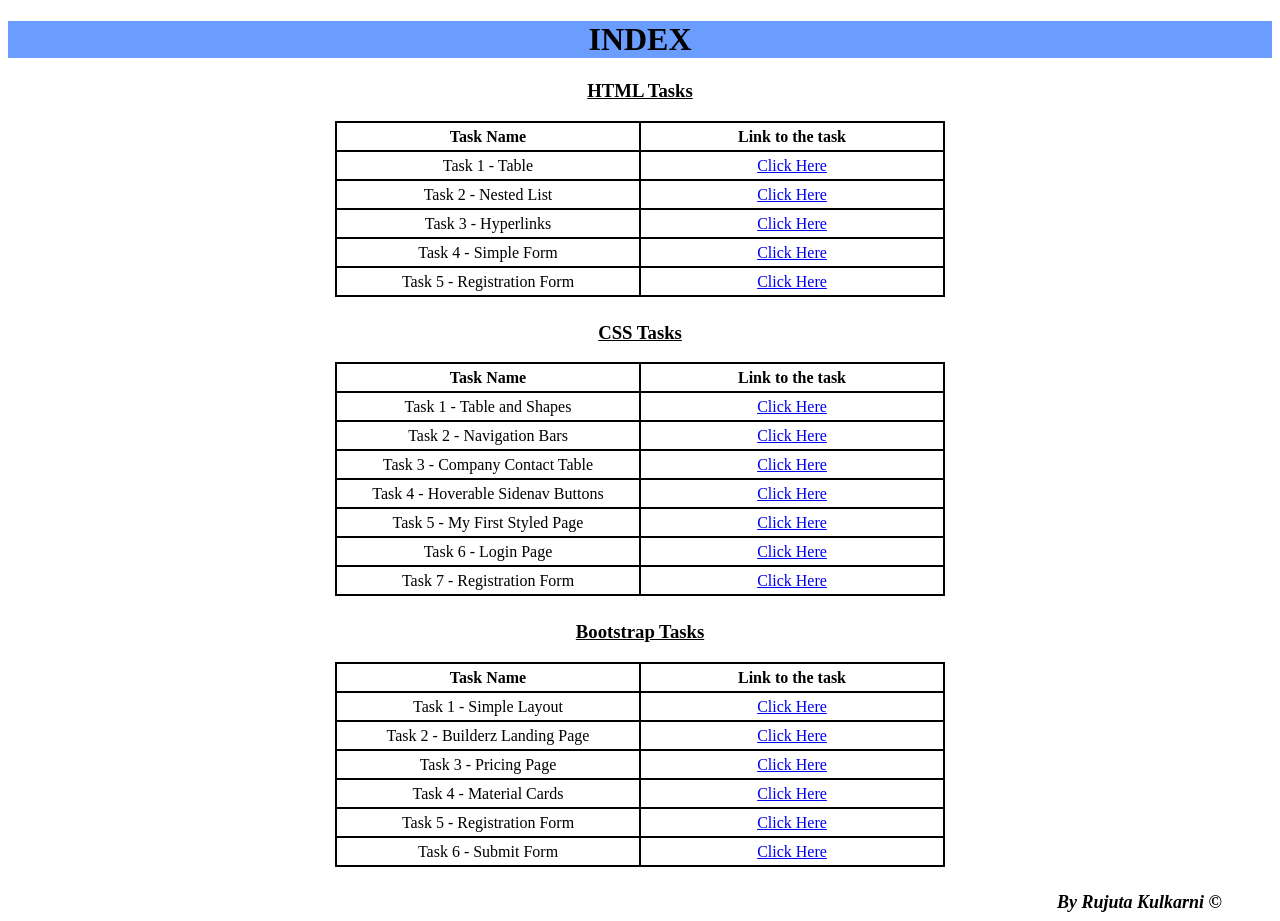
<file: index.html>
<!DOCTYPE html>
<html lang="en">

<head>
    <meta charset="UTF-8">
    <meta http-equiv="X-UA-Compatible" content="IE=edge">
    <meta name="viewport" content="width=device-width, initial-scale=1.0">
    <title> Internship Tasks </title>

    <style>
        h1 {
            text-align: center;
            background-color: rgb(106, 157, 253);
        }

        div {
            margin-bottom: 25px;
        }

        h3 {
            text-align: center;
            text-decoration: underline;
        }

        table {
            border: 2px solid black;
            border-collapse: collapse;
            margin-left: auto;
            margin-right: auto;
        }

        th {
            border: 2px solid black;
            text-align: center;
            width: 300px;
            line-height: 25px;
        }

        td {
            border: 2px solid black;
            text-align: center;
            width: 300px;
            line-height: 25px;
        }

        address {
            font-weight: bold;
            font-size: large;
            text-align: right;
            margin-right: 50px;
        }
    </style>
</head>

<body>
    <h1> INDEX </h1>

    <div>
        <h3> HTML Tasks </h3>

        <table>
            <tr>
                <th> Task Name </th>
                <th> Link to the task </th>
            </tr>

            <tr>
                <td> Task 1 - Table</td>
                <td><a href="HTML_Tasks\HTML_Task1.html" target="_blank"> Click Here</a></td>
            </tr>

            <tr>
                <td> Task 2 - Nested List </td>
                <td><a href="HTML_Tasks\HTML_Task2.html" target="_blank"> Click Here</a></td>
            </tr>

            <tr>
                <td> Task 3 - Hyperlinks </td>
                <td><a href="HTML_Tasks\HTML_Task3.html" target="_blank"> Click Here</a></td>
            </tr>

            <tr>
                <td> Task 4 - Simple Form </td>
                <td><a href="HTML_Tasks\HTML_Task4.html" target="_blank"> Click Here</a></td>
            </tr>

            <tr>
                <td> Task 5 - Registration Form </td>
                <td><a href="HTML_Tasks\HTML_Task5.html" target="_blank"> Click Here</a></td>
            </tr>
        </table>
    </div>

    <div>
        <h3> CSS Tasks </h3>

        <table>
            <tr>
                <th> Task Name </th>
                <th> Link to the task </th>
            </tr>

            <tr>
                <td> Task 1 - Table and Shapes </td>
                <td><a href="CSS_Tasks\CSS_Task1.html" target="_blank"> Click Here</a></td>
            </tr>

            <tr>
                <td> Task 2 - Navigation Bars </td>
                <td><a href="CSS_Tasks\CSS_Task2.html" target="_blank"> Click Here</a></td>
            </tr>

            <tr>
                <td> Task 3 - Company Contact Table </td>
                <td><a href="CSS_Tasks\CSS_Task3.html" target="_blank"> Click Here</a></td>
            </tr>

            <tr>
                <td> Task 4 - Hoverable Sidenav Buttons </td>
                <td><a href="CSS_Tasks\CSS_Task4.html" target="_blank"> Click Here</a></td>
            </tr>

            <tr>
                <td> Task 5 - My First Styled Page </td>
                <td><a href="CSS_Tasks\CSS_Task5.html" target="_blank"> Click Here</a></td>
            </tr>

            <tr>
                <td> Task 6 - Login Page </td>
                <td><a href="CSS_Tasks\CSS_Task6.html" target="_blank"> Click Here</a></td>
            </tr>

            <tr>
                <td> Task 7 - Registration Form </td>
                <td><a href="CSS_Tasks\CSS_Task7.html" target="_blank"> Click Here</a></td>
            </tr>
        </table>
    </div>

    <div>
        <h3> Bootstrap Tasks </h3>

        <table>
            <tr>
                <th> Task Name </th>
                <th> Link to the task </th>
            </tr>

            <tr>
                <td> Task 1 - Simple Layout </td>
                <td><a href="BOOTSTRAP_Tasks\BS_Task1.html" target="_blank"> Click Here</a></td>
            </tr>

            <tr>
                <td> Task 2 - Builderz Landing Page </td>
                <td><a href="BOOTSTRAP_Tasks\BS_Task2.html" target="_blank"> Click Here</a></td>
            </tr>

            <tr>
                <td> Task 3 - Pricing Page </td>
                <td><a href="BOOTSTRAP_Tasks\BS_Task3.html" target="_blank"> Click Here</a></td>
            </tr>

            <tr>
                <td> Task 4 - Material Cards </td>
                <td><a href="BOOTSTRAP_Tasks\BS_Task4.html" target="_blank"> Click Here</a></td>
            </tr>

            <tr>
                <td> Task 5 - Registration Form </td>
                <td><a href="BOOTSTRAP_Tasks\BS_Task5.html" target="_blank"> Click Here</a></td>
            </tr>

            <tr>
                <td> Task 6 - Submit Form </td>
                <td><a href="BOOTSTRAP_Tasks\BS_Task6.html" target="_blank"> Click Here</a></td>
            </tr>
        </table>
    </div>

    <address> By Rujuta Kulkarni &copy;</address>

</body>

</html>
</file>
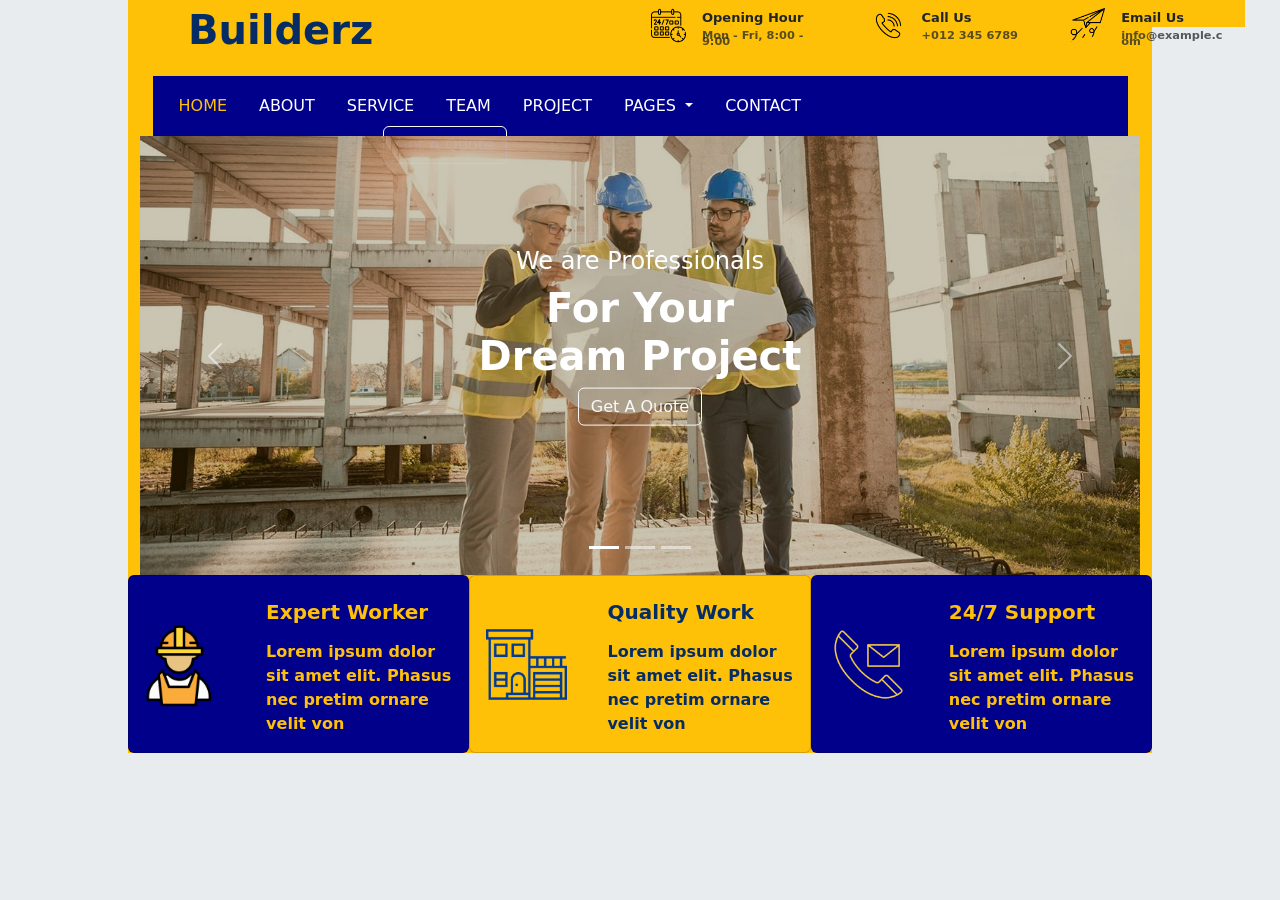
<file: BOOTSTRAP_Tasks/BS_Task2.html>
<!DOCTYPE html>
<html lang="en">

<head>
    <meta charset="UTF-8">
    <meta http-equiv="X-UA-Compatible" content="IE=edge">
    <meta name="viewport" content="width=device-width, initial-scale=1.0">
    <title> BS Task 2 </title>

    <link href="https://cdn.jsdelivr.net/npm/bootstrap@5.3.2/dist/css/bootstrap.min.css" rel="stylesheet"
        integrity="sha384-T3c6CoIi6uLrA9TneNEoa7RxnatzjcDSCmG1MXxSR1GAsXEV/Dwwykc2MPK8M2HN" crossorigin="anonymous">

    <link rel="stylesheet" href="BS_Task2.css" />

</head>

<body class="bg-body-secondary">
    <div class="container bg-warning">
        <div class="d-flex">
            <p class="text-primary-emphasis fs-1 fw-bolder mx-5"> Builderz </p>
            <div class="card bg-warning d-flex top-menu" style="margin-left: 230px;">
                <div class="row g-0">
                    <div class="col-md-6">
                        <div class="d-flex">
                            <img src="Assets/availability.png" class="img-fluid rounded-start" alt="..."
                                style="margin-top: 8px;">
                            <div class="col-md-6" style="width: 150px; line-height: 5px; margin-top: -5px;">
                                <div class="card-body bg-warning" style="height:10px;">
                                    <p class="card-title fw-bold py-1" style="font-size: 13px;"> Opening Hour </p>
                                    <p class="card-text fw-bold" style="font-size: 13px;"><small
                                            class="text-body-secondary">
                                            Mon - Fri, 8:00 - 9:00 </small></p>
                                </div>
                            </div>
                        </div>
                    </div>
                </div>
            </div>

            <div class="card bg-warning d-flex top-menu" style="margin-left: 150px;">
                <div class="row g-0">
                    <div class="col-md-6">
                        <div class="d-flex">
                            <img src="Assets/phone.png" class="img-fluid rounded-start" alt="..."
                                style="margin-top: 8px;">
                            <div class="col-md-6" style="width: 150px; line-height: 5px; margin-top: -5px;">
                                <div class="card-body bg-warning" style="height:10px;">
                                    <p class="card-title fw-bold py-1" style="font-size: 13px;"> Call Us </p>
                                    <p class="card-text fw-bold" style="font-size: 13px;"><small
                                            class="text-body-secondary">
                                            +012 345 6789 </small></p>
                                </div>
                            </div>
                        </div>
                    </div>
                </div>
            </div>

            <div class="card bg-warning d-flex top-menu" style="margin-left: 130px;">
                <div class="row g-0">
                    <div class="col-md-6">
                        <div class="d-flex">
                            <img src="Assets/send.png" class="img-fluid rounded-start" alt="..."
                                style="margin-top: 8px;">
                            <div class="col-md-6" style="width: 140px; line-height: 5px; margin-top: -5px;">
                                <div class="card-body bg-warning" style="height:10px;">
                                    <p class="card-title fw-bold py-1" style="font-size: 13px;"> Email Us </p>
                                    <p class="card-text fw-bold" style="font-size: 13px;"><small
                                            class="text-body-secondary">
                                            info@example.com </small></p>
                                </div>
                            </div>
                        </div>
                    </div>
                </div>
            </div>
        </div>

        <div class="navigation mx-auto mt-0">
            <nav class="nav">
                <a class="nav-link text-warning" href="#"> HOME </a>
                <a class="nav-link text-white" href="#"> ABOUT </a>
                <a class="nav-link text-white" href="#"> SERVICE </a>
                <a class="nav-link text-white" href="#"> TEAM </a>
                <a class="nav-link text-white" href="#"> PROJECT </a>
                <li class="nav-item dropdown">
                    <a class="nav-link dropdown-toggle text-white" data-bs-toggle="dropdown" href="#" role="button"
                        aria-expanded="false"> PAGES </a>
                    <ul class="dropdown-menu" style="background-color: darkblue;">
                        <li><a class="dropdown-item text-white" href="#"> Page 1 </a></li>
                        <li><a class="dropdown-item text-white" href="#"> Page 2 </a></li>
                        <li><a class="dropdown-item text-white" href="#"> Page 3 </a></li>
                    </ul>
                </li>
                <a class="nav-link text-white" href="#"> CONTACT </a>
                <button type="button" class="btn btn-outline-light" style="margin-left: 220px;">Get A Quote </button>
            </nav>
        </div>

        <div id="carouselExampleCaptions" class="carousel slide py-0">
            <div class="carousel-indicators">
                <button type="button" data-bs-target="#carouselExampleCaptions" data-bs-slide-to="0" class="active"
                    aria-current="true" aria-label="Slide 1"></button>
                <button type="button" data-bs-target="#carouselExampleCaptions" data-bs-slide-to="1"
                    aria-label="Slide 2"></button>
                <button type="button" data-bs-target="#carouselExampleCaptions" data-bs-slide-to="2"
                    aria-label="Slide 3"></button>
            </div>
            <div class="carousel-inner">
                <div class="carousel-item active">
                    <img src="Assets/carousel-1.jpg" class="d-block w-100" alt="...">
                    <div class="carousel-caption position-absolute top-10 start-50 translate-middle">
                        <h4> We are Professionals </h4>
                        <h1 class="fs-1 fw-bolder"> For Your Dream Project </h1>
                        <a class="btn btn-outline-light" href="#"> Get A Quote </a>
                    </div>
                </div>
                <div class="carousel-item">
                    <img src="Assets/carousel-2.jpg" class="d-block w-100 h-50" alt="...">
                    <div class="carousel-caption position-absolute top-5 start-50 translate-middle">
                        <h4> Professional Builders </h4>
                        <h1 class="fs-1 fw-bolder"> We Build Your Homes </h1>
                        <a class="btn btn-outline-light" href="#"> Get A Quote </a>
                    </div>
                </div>
                <div class="carousel-item">
                    <img src="Assets/carousel-3.jpg" class="d-block w-100 h-50" alt="...">
                    <div class="carousel-caption position-absolute top-10 start-50 translate-middle">
                        <h4> We are Trusted </h4>
                        <h1 class="fs-1 fw-bolder"> For Your Dream Home </h1>
                        <a class="btn btn-outline-light" href="#"> Get A Quote </a>
                    </div>
                </div>
            </div>
            <button class="carousel-control-prev" type="button" data-bs-target="#carouselExampleCaptions"
                data-bs-slide="prev">
                <span class="carousel-control-prev-icon" aria-hidden="true"></span>
                <span class="visually-hidden">Previous</span>
            </button>
            <button class="carousel-control-next" type="button" data-bs-target="#carouselExampleCaptions"
                data-bs-slide="next">
                <span class="carousel-control-next-icon" aria-hidden="true"></span>
                <span class="visually-hidden">Next</span>
            </button>
        </div>

        <div class="grid">
            <div class="row d-flex">
                <div class="col p-0">
                    <div class="card w-100 text-warning fw-bold" style="background-color: darkblue;">
                        <div class="row align-items-center">
                            <div class="col-lg-4 col-md-12">
                                <img src="Assets/worker.png" class="img-fluid rounded-start" alt="...">
                            </div>
                            <div class="col-md-8">
                                <div class="card-body">
                                    <h5 class="card-title py-2 fw-bolder"> Expert Worker </h5>
                                    <p class="card-text text-justify"> Lorem ipsum dolor sit amet elit. Phasus nec
                                        pretim ornare velit von</p>
                                </div>
                            </div>
                        </div>
                    </div>
                </div>
                <div class="col p-0">
                    <div class="card w-100 bg-warning text-primary-emphasis fw-bold">
                        <div class="row align-items-center">
                            <div class="col-lg-4 col-md-12">
                                <img src="Assets/house.png" class="img-fluid rounded-start w-80 mx-2 px-2" alt="...">
                            </div>
                            <div class="col-md-8">
                                <div class="card-body">
                                    <h5 class="card-title py-2 fw-bold"> Quality Work </h5>
                                    <p class="card-text text-justify"> Lorem ipsum dolor sit amet elit. Phasus nec
                                        pretim ornare velit von</p>
                                </div>
                            </div>
                        </div>
                    </div>
                </div>
                <div class="col p-0">
                    <div class="card w-100 text-warning fw-bold" style="background-color: darkblue;">
                        <div class="row align-items-center">
                            <div class="col-lg-4 col-md-12">
                                <img src="Assets/call.png" class="img-fluid rounded-start w-80 mx-2 px-2" alt="...">
                            </div>
                            <div class="col-md-8">
                                <div class="card-body">
                                    <h5 class="card-title py-2 fw-bolder"> 24/7 Support </h5>
                                    <p class="card-text text-justify"> Lorem ipsum dolor sit amet elit. Phasus nec
                                        pretim ornare velit von</p>
                                </div>
                            </div>
                        </div>
                    </div>
                </div>
            </div>
        </div>
    </div>
    </div>

    <script src="https://cdn.jsdelivr.net/npm/bootstrap@5.3.2/dist/js/bootstrap.bundle.min.js"
        integrity="sha384-C6RzsynM9kWDrMNeT87bh95OGNyZPhcTNXj1NW7RuBCsyN/o0jlpcV8Qyq46cDfL"
        crossorigin="anonymous"></script>

</body>

</html>
</file>
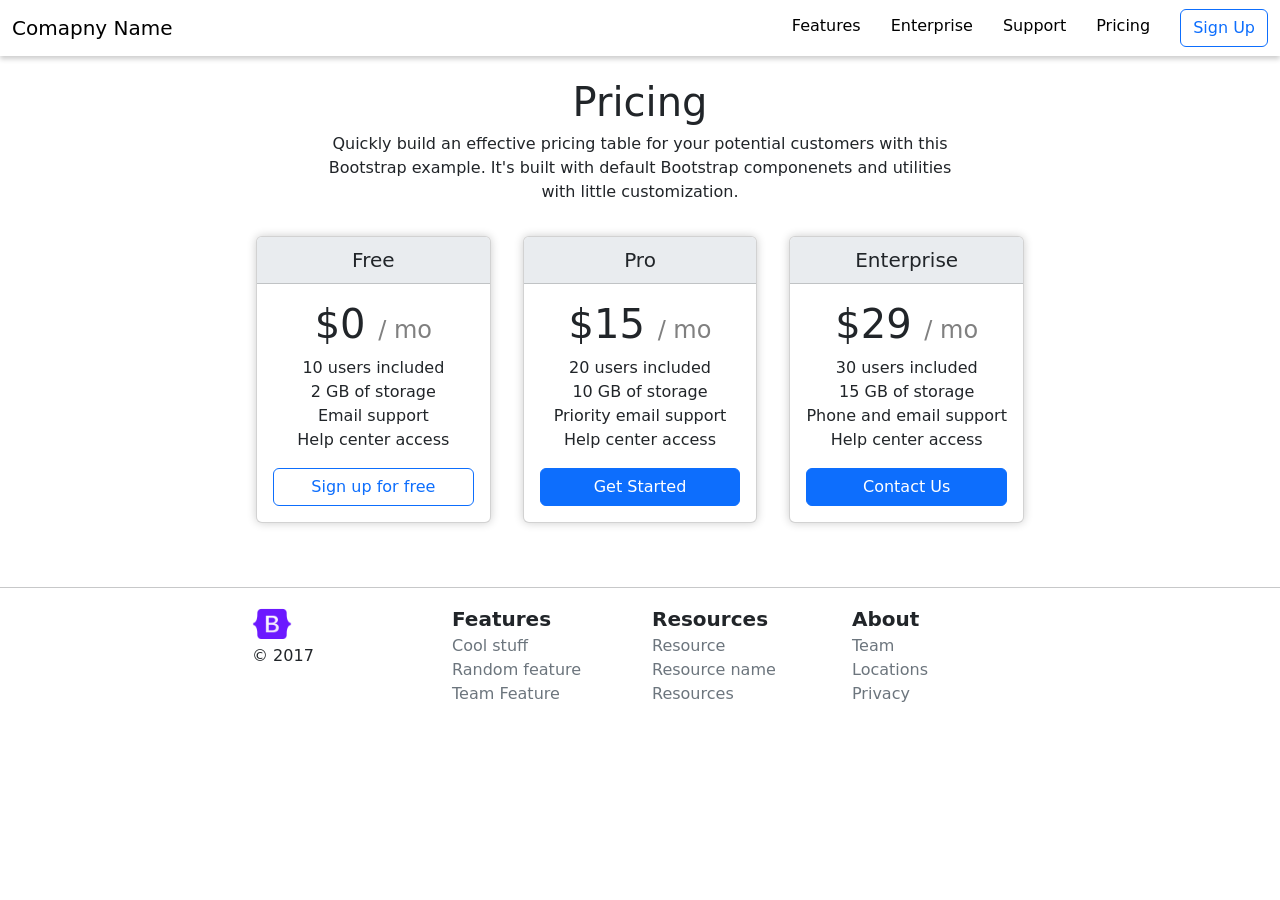
<file: BOOTSTRAP_Tasks/BS_Task3.html>
<!DOCTYPE html>
<html lang="en">

<head>
    <meta charset="UTF-8">
    <meta http-equiv="X-UA-Compatible" content="IE=edge">
    <meta name="viewport" content="width=device-width, initial-scale=1.0">
    <title> BS Task 3</title>

    <link href="https://cdn.jsdelivr.net/npm/bootstrap@5.3.2/dist/css/bootstrap.min.css" rel="stylesheet"
        integrity="sha384-T3c6CoIi6uLrA9TneNEoa7RxnatzjcDSCmG1MXxSR1GAsXEV/Dwwykc2MPK8M2HN" crossorigin="anonymous">

    <link rel="stylesheet" href="BS_Task3.css" />
</head>

<body>
    <nav class="navbar bg-body-light fixed-top">
        <div class="container-fluid">
            <a class="navbar-brand"> Comapny Name </a>
            <form class="d-flex" role="sign up">
                <a class="nav-item" href="#" target="_blank"> Features </a>
                <a class="nav-item" href="#" target="_blank"> Enterprise </a>
                <a class="nav-item" href="#" target="_blank"> Support </a>
                <a class="nav-item" href="#" target="_blank"> Pricing </a>
                <button class="btn btn-outline-primary" type="submit"> Sign Up</button>
            </form>
        </div>
    </nav>

    <p class="fs-1 text-center mt-5 pt-4 mb-0"> Pricing </p>
    <p class="fs-6 text-center mb-1"> Quickly build an effective pricing table for your potential customers with this
        <br /> Bootstrap example. It's built with default Bootstrap componenets and utilities <br />
        with little customization.
    </p>

    <div class="container text-center mt-3 mb-5">
        <div class="container" style="width: 800px;">
            <div class="row">
                <div class="col m-2 p-2">
                    <div class="card text-center">
                        <div class="card-header bg-body-secondary fs-5 "> Free </div>
                        <div class="card-body">
                            <h5 class="card-title fs-1"> $0 <span class="fs-4" style="color:grey">/ mo</span></h5>
                            <p class="card-text"> 10 users included </br>
                                2 GB of storage </br>
                                Email support </br>
                                Help center access </p>
                            <a href="#" class="btn btn-outline-primary w-100"> Sign up for free </a>
                        </div>
                    </div>
                </div>
                <div class="col m-2 p-2">
                    <div class="card text-center">
                        <div class="card-header bg-body-secondary fs-5"> Pro </div>
                        <div class="card-body">
                            <h5 class="card-title fs-1"> $15 <span class="fs-4" style="color:grey">/ mo</span></h5>
                            <p class="card-text"> 20 users included </br>
                                10 GB of storage </br>
                                Priority email support </br>
                                Help center access </p>
                            <a href="#" class="btn btn-primary w-100"> Get Started </a>
                        </div>
                    </div>
                </div>
                <div class="col m-2 p-2">
                    <div class="card text-center">
                        <div class="card-header bg-body-secondary fs-5 "> Enterprise </div>
                        <div class="card-body">
                            <h5 class="card-title fs-1"> $29 <span class="fs-4" style="color:grey">/ mo</span></h5>
                            <p class="card-text"> 30 users included </br>
                                15 GB of storage </br>
                                Phone and email support </br>
                                Help center access </p>
                            <a href="#" class="btn btn-primary w-100"> Contact Us </a>
                        </div>
                    </div>
                </div>
            </div>
        </div>
    </div>

    <hr />

    <div class="container text-left" style="width: 800px;">
        <div class="row justify-content-md-center">
            <div class="col col-3">
                <img src="Assets/Bootstrap_logo.png" alt="Bootstrap" width="40" height="40">
                <address> &copy; 2017 </address>
            </div>
            <div class="col col-3">
                <p class="text-secondary fs-6"> <span class="text-dark fw-bold fs-5"> Features </span><br /> Cool
                    stuff <br /> Random feature <br /> Team Feature
                </p>
            </div>
            <div class="col col-3">
                <p class="text-secondary fs-6"> <span class="text-dark fw-bold fs-5"> Resources </span><br /> Resource
                    <br /> Resource name <br /> Resources
                </p>
            </div>
            <div class="col col-3">
                <p class="text-secondary fs-6"> <span class="text-dark fw-bold fs-5"> About </span><br /> Team <br />
                    Locations <br /> Privacy
                </p>
            </div>
        </div>
    </div>
</body>

</html>
</file>
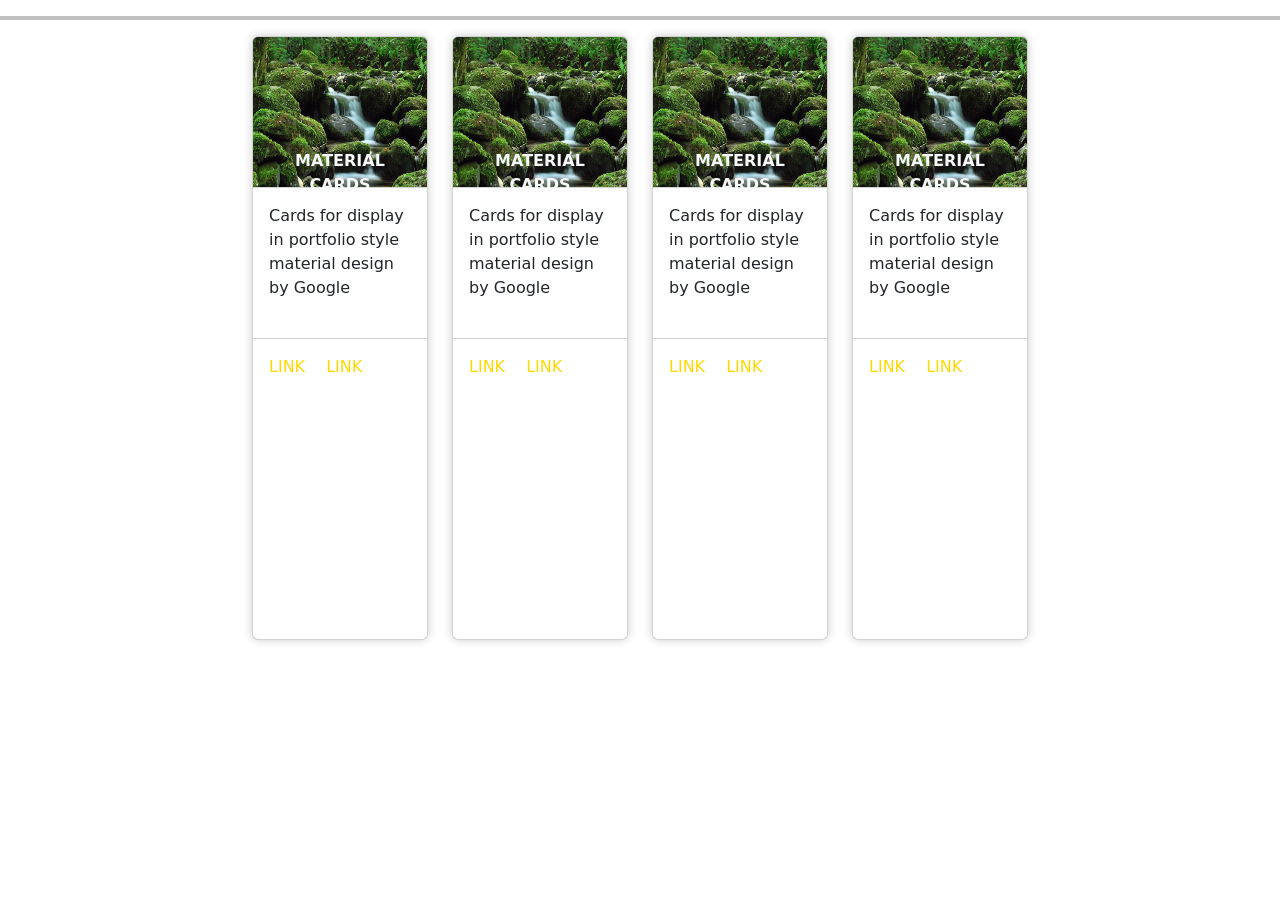
<file: BOOTSTRAP_Tasks/BS_Task4.html>
<!DOCTYPE html>
<html lang="en">

<head>
    <meta charset="UTF-8">
    <meta http-equiv="X-UA-Compatible" content="IE=edge">
    <meta name="viewport" content="width=device-width, initial-scale=1.0">
    <title> BS Task 4</title>

    <link href="https://cdn.jsdelivr.net/npm/bootstrap@5.3.2/dist/css/bootstrap.min.css" rel="stylesheet"
        integrity="sha384-T3c6CoIi6uLrA9TneNEoa7RxnatzjcDSCmG1MXxSR1GAsXEV/Dwwykc2MPK8M2HN" crossorigin="anonymous">

    <link rel="stylesheet" href="BS_Task4.css" />
</head>

<body>

    <hr />

    <div class="container text-left" style="width: 800px;">
        <div class="row justify-content-md-center">
            <div class="col-sm-3">
                <div class="card">
                    <img src="Assets/Image1.jpg" class="card-img-top" alt="..." style="height: 150px;">
                    <div class="card-img-overlay text-light mx-0 px-0 mt-5 pt-5" style="height: 40px;">
                        <p class="card-text mx-auto px-auto pt-3 fw-bold">MATERIAL CARDS </p>
                    </div>
                    <ul class="list-group list-group-flush">
                        <li class="list-group-item pt-3" style="height: 150px;"> Cards for display in portfolio style
                            material design by Google</li>
                    </ul>
                    <div class="card-body" style="height: 300px;">
                        <a class="card-link" href="#"> LINK </a>
                        <a class="card-link" href="#"> LINK </a>
                    </div>
                </div>
            </div>

            <div class="col-sm-3">
                <div class="card">
                    <img src="Assets/Image1.jpg" class="card-img-top" alt="..." style="height: 150px;">
                    <div class="card-img-overlay text-light mx-0 px-0 mt-5 pt-5" style="height: 40px;">
                        <p class="card-text mx-auto px-auto pt-3 fw-bold">MATERIAL CARDS </p>
                    </div>
                    <ul class="list-group list-group-flush">
                        <li class="list-group-item pt-3" style="height: 150px;"> Cards for display in portfolio style
                            material design by Google</li>
                    </ul>
                    <div class="card-body" style="height: 300px;">
                        <a class="card-link" href="#"> LINK </a>
                        <a class="card-link" href="#"> LINK </a>
                    </div>
                </div>
            </div>

            <div class="col-sm-3">
                <div class="card">
                    <img src="Assets/Image1.jpg" class="card-img-top" alt="..." style="height: 150px;">
                    <div class="card-img-overlay text-light mx-0 px-0 mt-5 pt-5" style="height: 40px;">
                        <p class="card-text mx-auto px-auto pt-3 fw-bold">MATERIAL CARDS </p>
                    </div>
                    <ul class="list-group list-group-flush">
                        <li class="list-group-item pt-3" style="height: 150px;"> Cards for display in portfolio style
                            material design by Google</li>
                    </ul>
                    <div class="card-body" style="height: 300px;">
                        <a class="card-link" href="#"> LINK </a>
                        <a class="card-link" href="#"> LINK </a>
                    </div>
                </div>
            </div>

            <div class="col-sm-3">
                <div class="card">
                    <img src="Assets/Image1.jpg" class="card-img-top" alt="..." style="height: 150px;">
                    <div class="card-img-overlay text-light mx-0 px-0 mt-5 pt-5" style="height: 40px;">
                        <p class="card-text mx-auto px-auto pt-3 fw-bold">MATERIAL CARDS </p>
                    </div>
                    <ul class="list-group list-group-flush">
                        <li class="list-group-item pt-3" style="height: 150px;"> Cards for display in portfolio style
                            material design by Google</li>
                    </ul>
                    <div class="card-body" style="height: 300px;">
                        <a class="card-link" href="#"> LINK </a>
                        <a class="card-link" href="#"> LINK </a>
                    </div>
                </div>
            </div>
        </div>
    </div>

</body>

</html>
</file>
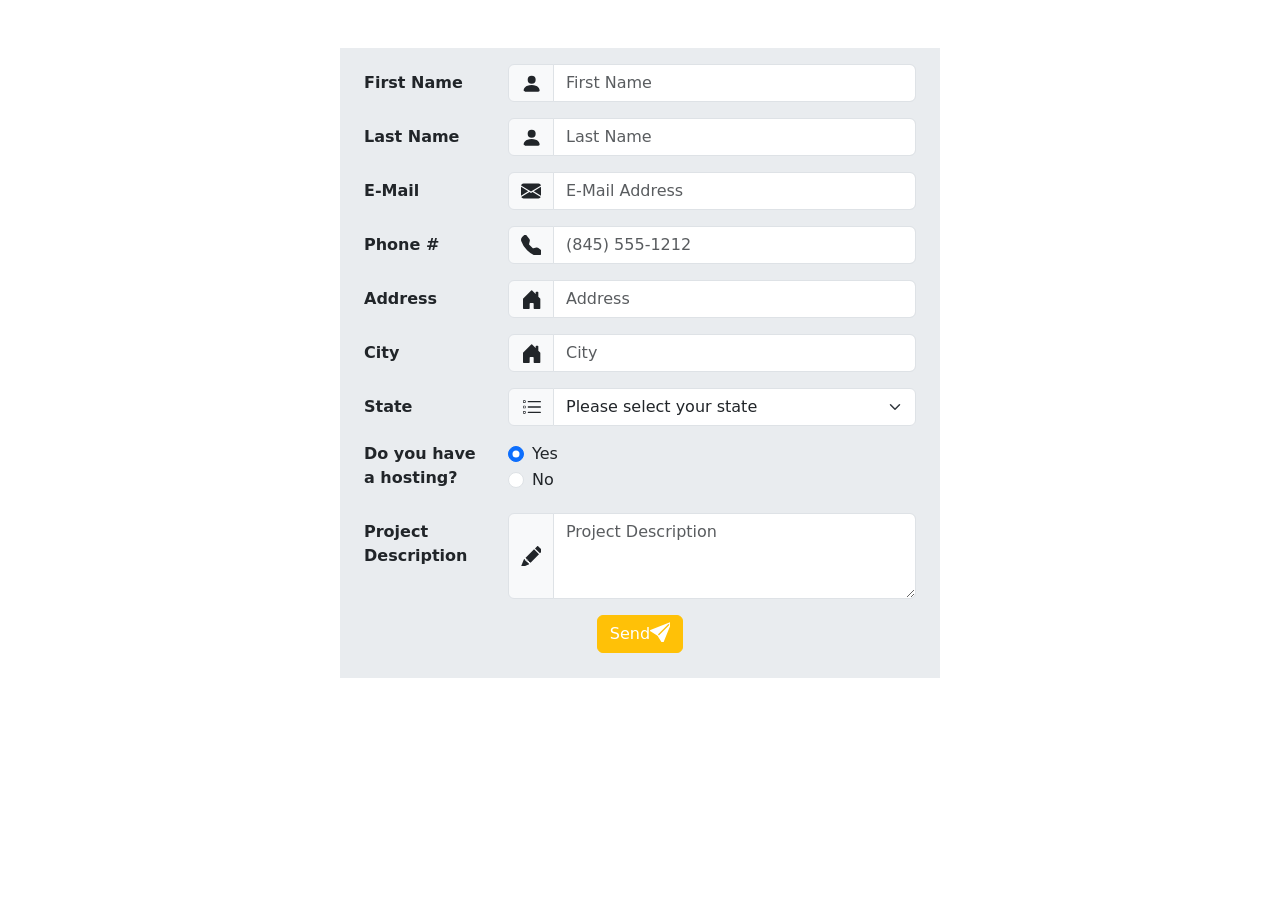
<file: BOOTSTRAP_Tasks/BS_Task5.html>
<!DOCTYPE html>
<html lang="en">

<head>
    <meta charset="UTF-8">
    <meta http-equiv="X-UA-Compatible" content="IE=edge">
    <meta name="viewport" content="width=device-width, initial-scale=1.0">
    <title> BS Task 5</title>

    <link href="https://cdn.jsdelivr.net/npm/bootstrap@5.3.2/dist/css/bootstrap.min.css" rel="stylesheet"
        integrity="sha384-T3c6CoIi6uLrA9TneNEoa7RxnatzjcDSCmG1MXxSR1GAsXEV/Dwwykc2MPK8M2HN" crossorigin="anonymous">

    <style>
        .form_container {
            width: 600px;
            height: 630px;
        }
    </style>
</head>

<body>
    <div class="form_container bg-body-secondary mx-auto px-4 my-5 py-3">
        <form>
            <div class="row mb-3">
                <label for="FirstName" class="col-sm-3 col-form-label fw-bold fs-6"> First Name
                </label>
                <div class="col-sm-9">
                    <div class="input-group">
                        <div class="input-group-text">
                            <svg xmlns="http://www.w3.org/2000/svg" width="20" height="20" fill="currentColor"
                                class="bi bi-person-fill" viewBox="0 0 15 15">
                                <path d="M3 14s-1 0-1-1 1-4 6-4 6 3 6 4-1 1-1 1H3Zm5-6a3 3 0 1 0 0-6 3 3 0 0 0 0 6Z" />
                            </svg>
                        </div>
                        <input type="text" class="form-control" id="FirstName" placeholder="First Name" required>
                    </div>
                </div>
            </div>

            <div class="row mb-3">
                <label for="LastName" class="col-sm-3 col-form-label fw-bold fs-6"> Last Name
                </label>
                <div class="col-sm-9">
                    <div class="input-group">
                        <div class="input-group-text">
                            <svg xmlns="http://www.w3.org/2000/svg" width="20" height="20" fill="currentColor"
                                class="bi bi-person-fill" viewBox="0 0 15 15">
                                <path d="M3 14s-1 0-1-1 1-4 6-4 6 3 6 4-1 1-1 1H3Zm5-6a3 3 0 1 0 0-6 3 3 0 0 0 0 6Z" />
                            </svg>
                        </div>
                        <input type="text" class="form-control" id="LastName" placeholder="Last Name" required>
                    </div>
                </div>
            </div>

            <div class="row mb-3">
                <label for="Email" class="col-sm-3 col-form-label fw-bold fs-6"> E-Mail
                </label>
                <div class="col-sm-9">
                    <div class="input-group">
                        <div class="input-group-text">
                            <svg xmlns="http://www.w3.org/2000/svg" width="20" height="20" fill="currentColor"
                                class="bi bi-envelope-fill" viewBox="0 0 16 16">
                                <path
                                    d="M.05 3.555A2 2 0 0 1 2 2h12a2 2 0 0 1 1.95 1.555L8 8.414.05 3.555ZM0 4.697v7.104l5.803-3.558L0 4.697ZM6.761 8.83l-6.57 4.027A2 2 0 0 0 2 14h12a2 2 0 0 0 1.808-1.144l-6.57-4.027L8 9.586l-1.239-.757Zm3.436-.586L16 11.801V4.697l-5.803 3.546Z" />
                            </svg>
                        </div>
                        <input type="email" class="form-control" id="Email" placeholder="E-Mail Address" required>
                    </div>
                </div>
            </div>

            <div class="row mb-3">
                <label for="PhoneNo" class="col-sm-3 col-form-label fw-bold fs-6"> Phone #
                </label>
                <div class="col-sm-9">
                    <div class="input-group">
                        <div class="input-group-text">
                            <svg xmlns="http://www.w3.org/2000/svg" width="20" height="20" fill="currentColor"
                                class="bi bi-telephone-fill" viewBox="0 0 15 15">
                                <path fill-rule="evenodd"
                                    d="M1.885.511a1.745 1.745 0 0 1 2.61.163L6.29 2.98c.329.423.445.974.315 1.494l-.547 2.19a.678.678 0 0 0 .178.643l2.457 2.457a.678.678 0 0 0 .644.178l2.189-.547a1.745 1.745 0 0 1 1.494.315l2.306 1.794c.829.645.905 1.87.163 2.611l-1.034 1.034c-.74.74-1.846 1.065-2.877.702a18.634 18.634 0 0 1-7.01-4.42 18.634 18.634 0 0 1-4.42-7.009c-.362-1.03-.037-2.137.703-2.877L1.885.511z" />
                            </svg>
                        </div>
                        <input type="tel" class="form-control" id="PhoneNo" placeholder="(845) 555-1212" required>
                    </div>
                </div>
            </div>

            <div class="row mb-3">
                <label for="Address" class="col-sm-3 col-form-label fw-bold fs-6"> Address
                </label>
                <div class="col-sm-9">
                    <div class="input-group">
                        <div class="input-group-text">
                            <svg xmlns="http://www.w3.org/2000/svg" width="20" height="20" fill="currentColor"
                                class="bi bi-house-door-fill" viewBox="0 0 15 15">
                                <path
                                    d="M6.5 14.5v-3.505c0-.245.25-.495.5-.495h2c.25 0 .5.25.5.5v3.5a.5.5 0 0 0 .5.5h4a.5.5 0 0 0 .5-.5v-7a.5.5 0 0 0-.146-.354L13 5.793V2.5a.5.5 0 0 0-.5-.5h-1a.5.5 0 0 0-.5.5v1.293L8.354 1.146a.5.5 0 0 0-.708 0l-6 6A.5.5 0 0 0 1.5 7.5v7a.5.5 0 0 0 .5.5h4a.5.5 0 0 0 .5-.5Z" />
                            </svg>
                        </div>
                        <input type="text" class="form-control" id="Address" placeholder="Address" required>
                    </div>
                </div>
            </div>

            <div class="row mb-3">
                <label for="City" class="col-sm-3 col-form-label fw-bold fs-6"> City
                </label>
                <div class="col-sm-9">
                    <div class="input-group">
                        <div class="input-group-text">
                            <svg xmlns="http://www.w3.org/2000/svg" width="20" height="20" fill="currentColor"
                                class="bi bi-house-door-fill" viewBox="0 0 15 15">
                                <path
                                    d="M6.5 14.5v-3.505c0-.245.25-.495.5-.495h2c.25 0 .5.25.5.5v3.5a.5.5 0 0 0 .5.5h4a.5.5 0 0 0 .5-.5v-7a.5.5 0 0 0-.146-.354L13 5.793V2.5a.5.5 0 0 0-.5-.5h-1a.5.5 0 0 0-.5.5v1.293L8.354 1.146a.5.5 0 0 0-.708 0l-6 6A.5.5 0 0 0 1.5 7.5v7a.5.5 0 0 0 .5.5h4a.5.5 0 0 0 .5-.5Z" />
                            </svg>
                        </div>
                        <input type="text" class="form-control" id="City" placeholder="City" required>
                    </div>
                </div>
            </div>

            <div class="row mb-3">
                <label for="State" class="col-sm-3 col-form-label fw-bold fs-6"> State
                </label>
                <div class="col-sm-9">
                    <div class="input-group">
                        <div class="input-group-text">
                            <svg xmlns="http://www.w3.org/2000/svg" width="20" height="20" fill="currentColor"
                                class="bi bi-list-task" viewBox="0 0 15 15">
                                <path fill-rule="evenodd"
                                    d="M2 2.5a.5.5 0 0 0-.5.5v1a.5.5 0 0 0 .5.5h1a.5.5 0 0 0 .5-.5V3a.5.5 0 0 0-.5-.5H2zM3 3H2v1h1V3z" />
                                <path
                                    d="M5 3.5a.5.5 0 0 1 .5-.5h9a.5.5 0 0 1 0 1h-9a.5.5 0 0 1-.5-.5zM5.5 7a.5.5 0 0 0 0 1h9a.5.5 0 0 0 0-1h-9zm0 4a.5.5 0 0 0 0 1h9a.5.5 0 0 0 0-1h-9z" />
                                <path fill-rule="evenodd"
                                    d="M1.5 7a.5.5 0 0 1 .5-.5h1a.5.5 0 0 1 .5.5v1a.5.5 0 0 1-.5.5H2a.5.5 0 0 1-.5-.5V7zM2 7h1v1H2V7zm0 3.5a.5.5 0 0 0-.5.5v1a.5.5 0 0 0 .5.5h1a.5.5 0 0 0 .5-.5v-1a.5.5 0 0 0-.5-.5H2zm1 .5H2v1h1v-1z" />
                            </svg>
                        </div>
                        <select id="State" class="form-select" required>
                            <option value="" disabled selected> Please select your state </option>
                            <option value="1"> Andhra Pradesh </option>
                            <option value="2"> Gujarat </option>
                            <option value="3"> Maharashtra </option>
                            <option value="4"> Rajasthan </option>
                            <option value="5"> West Bengal </option>
                        </select>
                    </div>
                </div>
            </div>

            <fieldset class="row mb-3">
                <legend class="col-sm-3 col-form-label pt-0 fw-bold fs-6"> Do you have a hosting?</legend>
                <div class="col-sm-9">
                    <div class="form-check">
                        <input class="form-check-input" type="radio" name="gridRadios" id="gridRadios1" value="option1"
                            checked>
                        <label class="form-check-label" for="gridRadios1">
                            Yes
                        </label>
                    </div>
                    <div class="form-check">
                        <input class="form-check-input" type="radio" name="gridRadios" id="gridRadios2" value="option2">
                        <label class="form-check-label" for="gridRadios2">
                            No
                        </label>
                    </div>
                </div>
            </fieldset>

            <div class="row mb-3">
                <label for="Description" class="col-sm-3 col-form-label fw-bold fs-6"> Project
                    Description
                </label>
                <div class="col-sm-9">
                    <div class="input-group">
                        <div class="input-group-text">
                            <svg xmlns="http://www.w3.org/2000/svg" width="20" height="20" fill="currentColor"
                                class="bi bi-pencil-fill" viewBox="0 0 15 15">
                                <path
                                    d="M12.854.146a.5.5 0 0 0-.707 0L10.5 1.793 14.207 5.5l1.647-1.646a.5.5 0 0 0 0-.708l-3-3zm.646 6.061L9.793 2.5 3.293 9H3.5a.5.5 0 0 1 .5.5v.5h.5a.5.5 0 0 1 .5.5v.5h.5a.5.5 0 0 1 .5.5v.5h.5a.5.5 0 0 1 .5.5v.207l6.5-6.5zm-7.468 7.468A.5.5 0 0 1 6 13.5V13h-.5a.5.5 0 0 1-.5-.5V12h-.5a.5.5 0 0 1-.5-.5V11h-.5a.5.5 0 0 1-.5-.5V10h-.5a.499.499 0 0 1-.175-.032l-.179.178a.5.5 0 0 0-.11.168l-2 5a.5.5 0 0 0 .65.65l5-2a.5.5 0 0 0 .168-.11l.178-.178z" />
                            </svg>
                        </div>
                        <textarea type="text" class="form-control" id="Description" rows="3"
                            placeholder="Project Description" required></textarea>
                    </div>
                </div>
            </div>


            <button type="submit" class="btn btn-warning text-white mx-auto d-flex text-center">
                Send
                <svg xmlns="http://www.w3.org/2000/svg" width="20" height="20" fill="currentColor"
                    class="bi bi-send-fill" viewBox="0 0 15 15">
                    <path
                        d="M15.964.686a.5.5 0 0 0-.65-.65L.767 5.855H.766l-.452.18a.5.5 0 0 0-.082.887l.41.26.001.002 4.995 3.178 3.178 4.995.002.002.26.41a.5.5 0 0 0 .886-.083l6-15Zm-1.833 1.89L6.637 10.07l-.215-.338a.5.5 0 0 0-.154-.154l-.338-.215 7.494-7.494 1.178-.471-.47 1.178Z" />
                </svg>
            </button>
        </form>
    </div>

    <script src="https://cdn.jsdelivr.net/npm/bootstrap@5.3.2/dist/js/bootstrap.bundle.min.js"
        integrity="sha384-C6RzsynM9kWDrMNeT87bh95OGNyZPhcTNXj1NW7RuBCsyN/o0jlpcV8Qyq46cDfL"
        crossorigin="anonymous"></script>

</body>

</html>
</file>
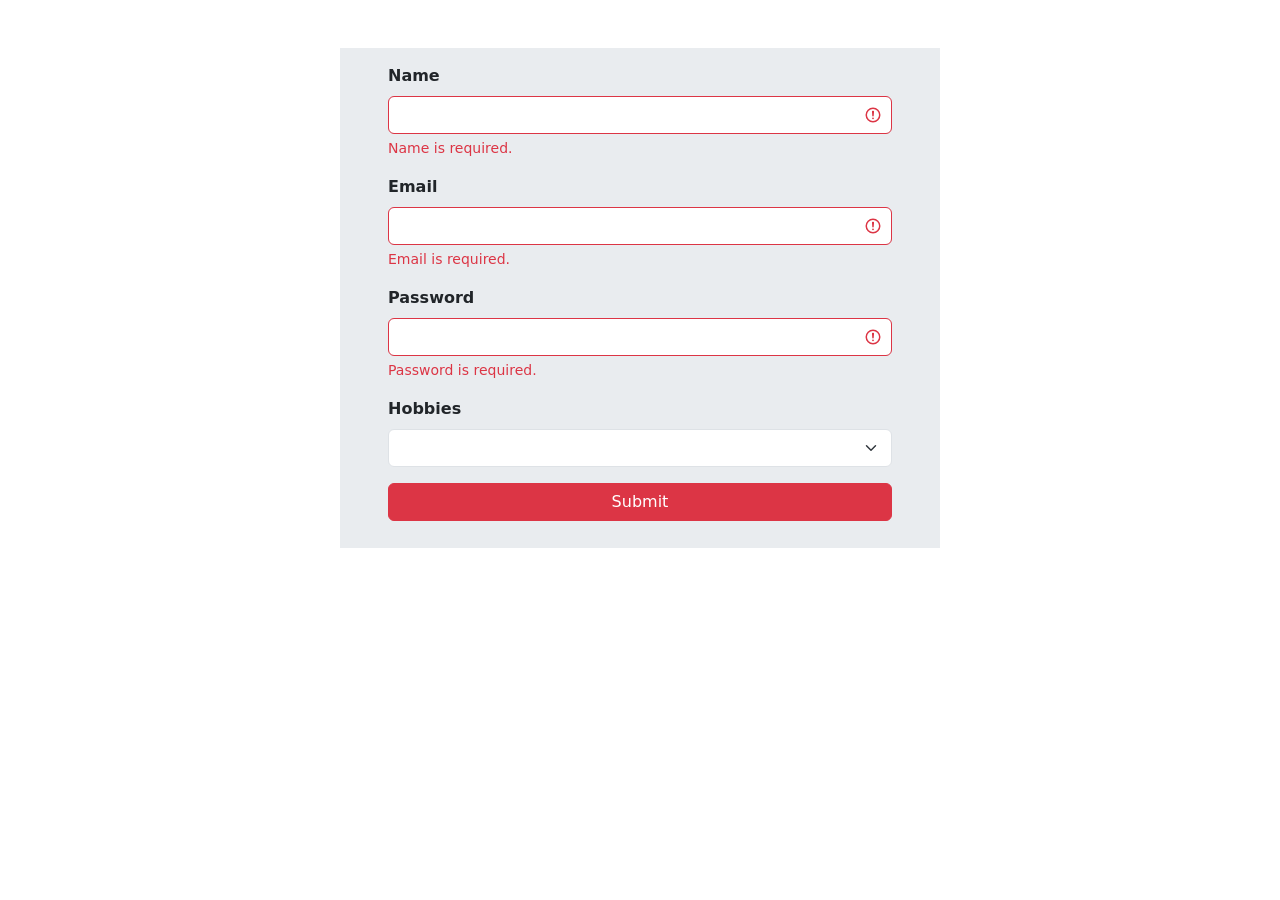
<file: BOOTSTRAP_Tasks/BS_Task6.html>
<!DOCTYPE html>
<html lang="en">

<head>
    <meta charset="UTF-8">
    <meta http-equiv="X-UA-Compatible" content="IE=edge">
    <meta name="viewport" content="width=device-width, initial-scale=1.0">
    <title> BS Task 6 </title>

    <link href="https://cdn.jsdelivr.net/npm/bootstrap@5.3.2/dist/css/bootstrap.min.css" rel="stylesheet"
        integrity="sha384-T3c6CoIi6uLrA9TneNEoa7RxnatzjcDSCmG1MXxSR1GAsXEV/Dwwykc2MPK8M2HN" crossorigin="anonymous">

    <style>
        .form_container {
            width: 600px;
            height: 500px;
        }
    </style>
</head>

<body>
    <div class="form_container bg-body-secondary mx-auto my-5">
        <div class="mb-3 mx-5">
            <label for="name" class="form-label fs-6 fw-bold mt-3"> Name </label>
            <div class="has-validation">
                <div class="input-group is-invalid">
                    <input type="text" class="form-control form-control-md is-invalid" id="name" required />
                </div>
                <div class="invalid-feedback">
                    Name is required.
                </div>
            </div>
        </div>

        <div class="mb-3 mx-5">
            <label for="Email" class="form-label fs-6 fw-bold"> Email </label>
            <div class="has-validation">
                <div class="input-group is-invalid">
                    <input type="email" class="form-control form-control-md is-invalid" id="Email" required />
                </div>
                <div class="invalid-feedback">
                    Email is required.
                </div>
            </div>
        </div>

        <div class="mb-3 mx-5">
            <label for="Password" class="form-label fs-6 fw-bold"> Password </label>
            <div class="has-validation">
                <div class="input-group is-invalid">
                    <input type="password" class="form-control form-control-md is-invalid" id="Password" required />
                </div>
                <div class="invalid-feedback">
                    Password is required.
                </div>
            </div>
        </div>

        <div class="mb-3 mx-5">
            <label for="hobby" class="form-label fs-6 fw-bold"> Hobbies </label>
            <div class="input-group">
                <select id="hobby" class="form-select" required>
                    <option value="" disabled selected> </option>
                    <option value="1"> Arts & Crafts </option>
                    <option value="2"> Dance </option>
                    <option value="3"> Read </option>
                    <option value="4"> Sing </option>
                </select>
            </div>
        </div>

        <div class="mt-3 mx-5">
            <button type="submit" class="btn btn-danger text-white text-center w-100"> Submit </button>
        </div>
    </div>

</body>

</html>
</file>
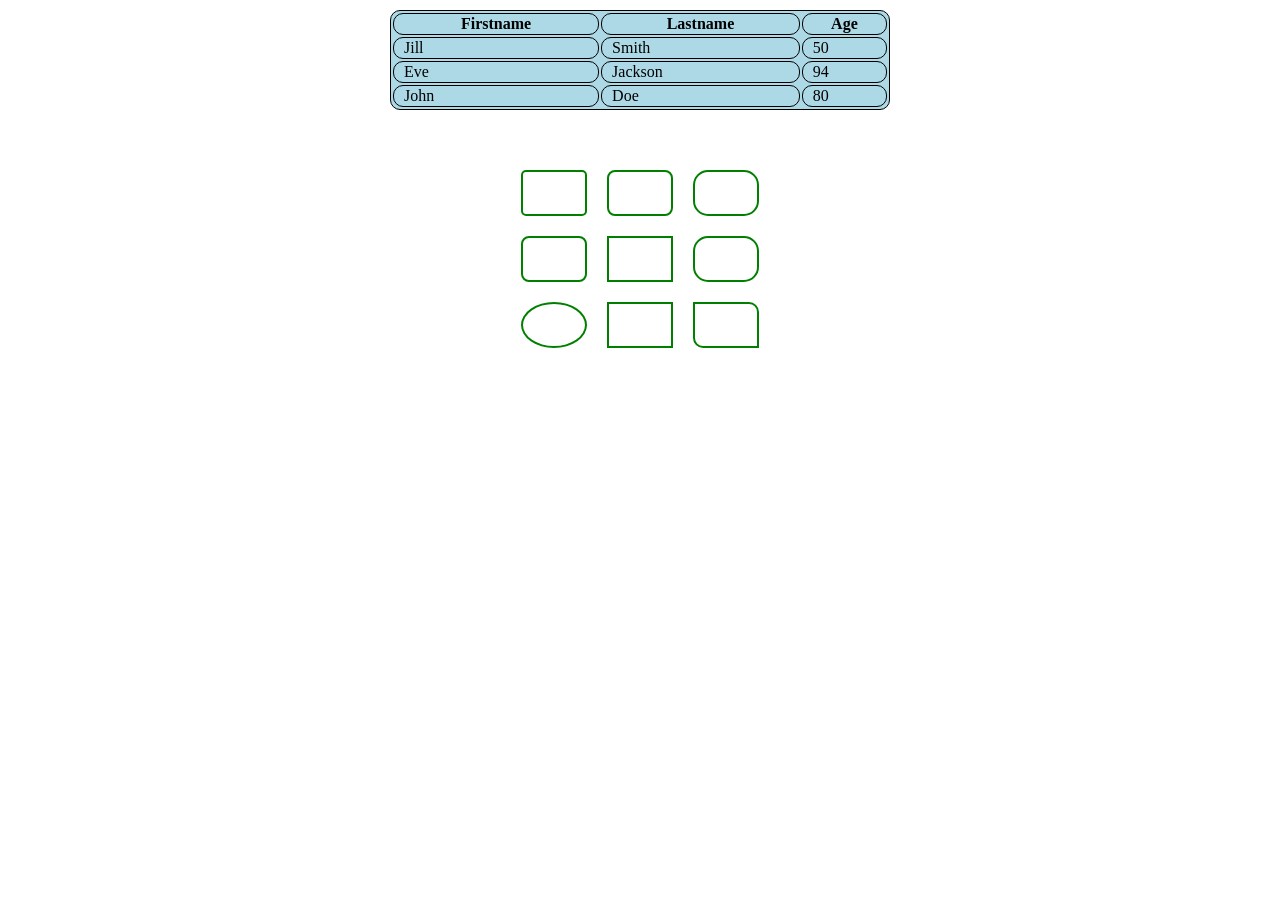
<file: CSS_Tasks/CSS_Task1.html>
<!DOCTYPE html>
<html lang="en">

<head>
    <meta charset="UTF-8">
    <meta http-equiv="X-UA-Compatible" content="IE=edge">
    <meta name="viewport" content="width=device-width, initial-scale=1.0">
    <title> CSS Task 1 </title>

    <link rel="stylesheet" href="CSS_Task1.css" />
</head>

<body>
    <div class="table_container1">
        <table>
            <tr>
                <th> Firstname </th>
                <th> Lastname </th>
                <th> Age </th>
            </tr>

            <tr>
                <td> Jill </td>
                <td> Smith </td>
                <td> 50 </td>
            </tr>

            <tr>
                <td> Eve </td>
                <td> Jackson </td>
                <td> 94 </td>
            </tr>

            <tr>
                <td> John </td>
                <td> Doe </td>
                <td> 80 </td>
            </tr>
        </table>
    </div>

    <div class="table_container2">
        <table>
            <tr>
                <td id="type1"> </td>
                <td id="type2"> </td>
                <td id="type3"> </td>
            </tr>

            <tr>
                <td id="type2"> </td>
                <td> </td>
                <td id="type3"> </td>
            </tr>

            <tr>
                <td id="type4"> </td>
                <td> </td>
                <td id="type5"> </td>
            </tr>
        </table>
    </div>
</body>

</html>
</file>
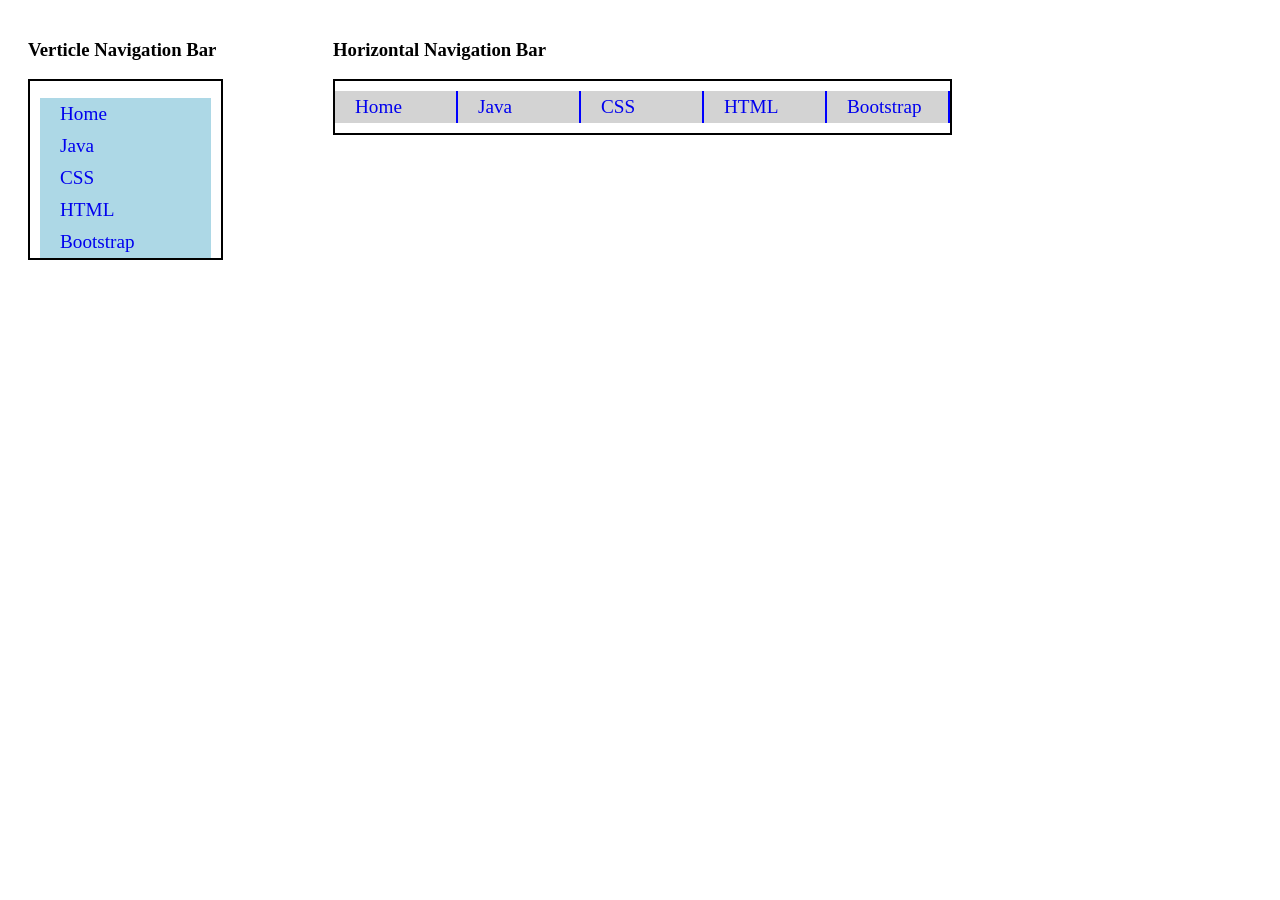
<file: CSS_Tasks/CSS_Task2.html>
<!DOCTYPE html>
<html lang="en">

<head>
    <meta charset="UTF-8">
    <meta http-equiv="X-UA-Compatible" content="IE=edge">
    <meta name="viewport" content="width=device-width, initial-scale=1.0">
    <title> CSS Task 2</title>

    <link rel="stylesheet" href="CSS_Task2.css" />

</head>

<body>
    <div class="container">
        <div>
            <h3> Verticle Navigation Bar </h3>
            <table>
                <tr>
                    <th> </th>
                </tr>
                <tr>
                    <td><a href="#" target="_blank"> Home </a></td>
                </tr>

                <tr>
                    <td><a href="#" target="_blank"> Java </a></td>
                </tr>

                <tr>
                    <td><a href="#" target="_blank"> CSS </a></td>
                </tr>

                <tr>
                    <td><a href="#" target="_blank"> HTML </a></td>
                </tr>

                <tr>
                    <td><a href="#" target="_blank"> Bootstrap </a></td>
                </tr>
            </table>
        </div>

        <div class="horz">
            <h3> Horizontal Navigation Bar </h3>
            <table>
                <tr>
                    <td><a href="#" target="_blank"> Home </a></td>
                    <td><a href="#" target="_blank"> Java </a></td>
                    <td><a href="#" target="_blank"> CSS </a></td>
                    <td><a href="#" target="_blank"> HTML </a></td>
                    <td><a href="#" target="_blank"> Bootstrap </a></td>
                </tr>
            </table>
        </div>
    </div>
</body>

</html>
</file>
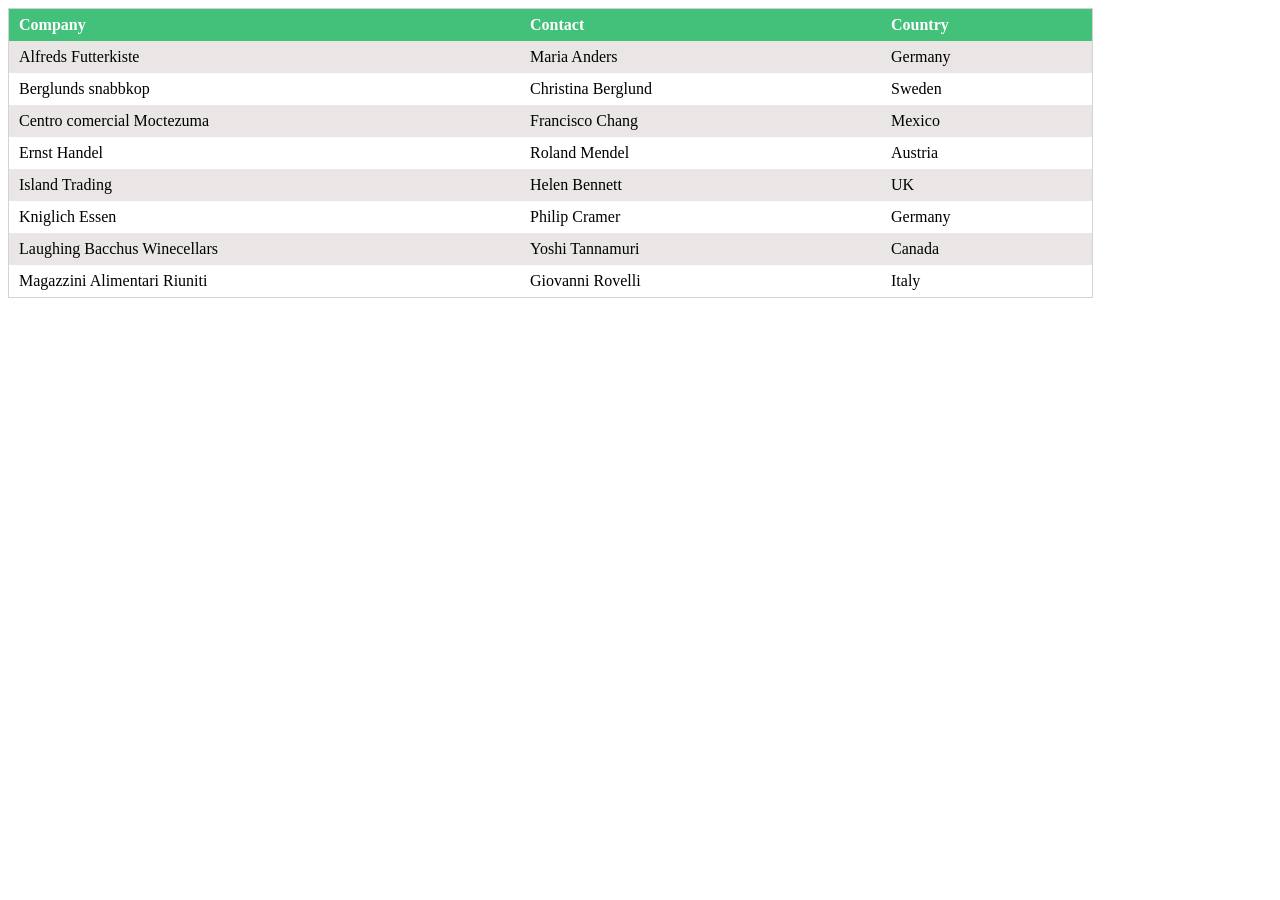
<file: CSS_Tasks/CSS_Task3.html>
<!DOCTYPE html>
<html lang="en">

<head>
    <meta charset="UTF-8">
    <meta http-equiv="X-UA-Compatible" content="IE=edge">
    <meta name="viewport" content="width=device-width, initial-scale=1.0">
    <title> CSS Task 3 </title>

    <link rel="stylesheet" href="CSS_Task3.css" />
</head>

<body>
    <table>
        <tr>
            <th id="col1"> Company </th>
            <th id="col2"> Contact </th>
            <th id="col3"> Country </th>
        </tr>

        <tr>
            <td id="col1"> Alfreds Futterkiste </td>
            <td id="col2"> Maria Anders </td>
            <td id="col3"> Germany </td>
        </tr>

        <tr>
            <td id="col1"> Berglunds snabbkop </td>
            <td id="col2"> Christina Berglund </td>
            <td id="col3"> Sweden </td>
        </tr>

        <tr>
            <td id="col1"> Centro comercial Moctezuma </td>
            <td id="col2"> Francisco Chang </td>
            <td id="col3"> Mexico </td>
        </tr>

        <tr>
            <td id="col1"> Ernst Handel </td>
            <td id="col2"> Roland Mendel </td>
            <td id="col3"> Austria </td>
        </tr>

        <tr>
            <td id="col1"> Island Trading </td>
            <td id="col2"> Helen Bennett </td>
            <td id="col3"> UK </td>
        </tr>

        <tr>
            <td id="col1"> Kniglich Essen </td>
            <td id="col2"> Philip Cramer </td>
            <td id="col3"> Germany </td>
        </tr>

        <tr>
            <td id="col1"> Laughing Bacchus Winecellars </td>
            <td id="col2"> Yoshi Tannamuri </td>
            <td id="col3"> Canada </td>
        </tr>

        <tr>
            <td id="col1"> Magazzini Alimentari Riuniti </td>
            <td id="col2"> Giovanni Rovelli </td>
            <td id="col3"> Italy </td>
        </tr>

    </table>
</body>

</html>
</file>
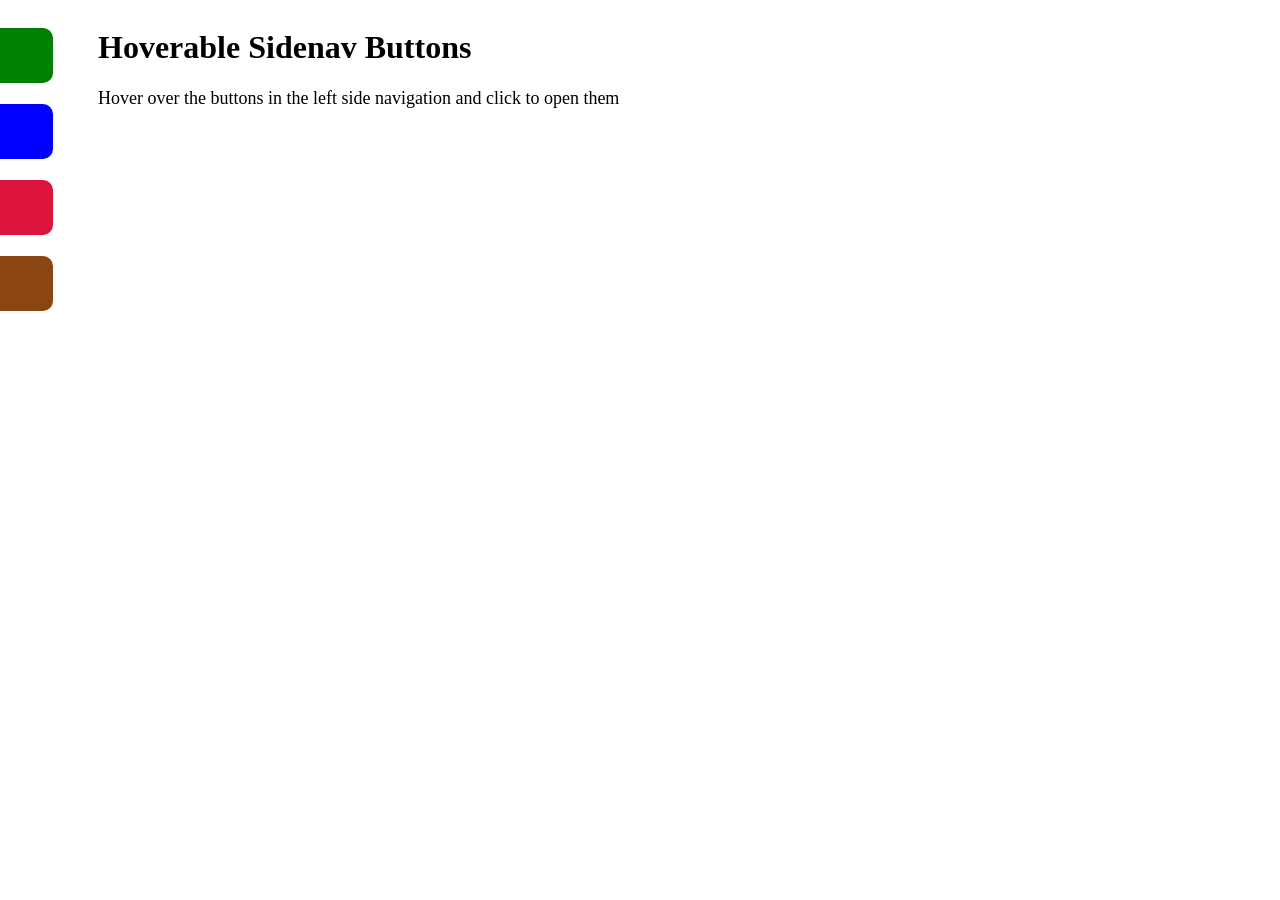
<file: CSS_Tasks/CSS_Task4.html>
<!DOCTYPE html>
<html lang="en">

<head>
    <meta charset="UTF-8">
    <meta http-equiv="X-UA-Compatible" content="IE=edge">
    <meta name="viewport" content="width=device-width, initial-scale=1.0">
    <title> CSS Task 4 </title>

    <link rel="stylesheet" href="CSS_Task4.css" />
</head>

<body>
    <div class="container">
        <div class="buttons">
            <a href="#" target="_blank">
                <button id="button1"></button>
            </a></br></br>

            <a href="#" target="_blank">
                <button id="button2"></button>
            </a></br></br>

            <a href="#" target="_blank">
                <button id="button3"></button>
            </a></br></br>

            <a href="#" target="_blank">
                <button id="button4"></button>
            </a>
        </div>

        <div class="content">
            <h1> Hoverable Sidenav Buttons </h1>
            <p> Hover over the buttons in the left side navigation and click to open them </p>
        </div>
    </div>
</body>

</html>
</file>
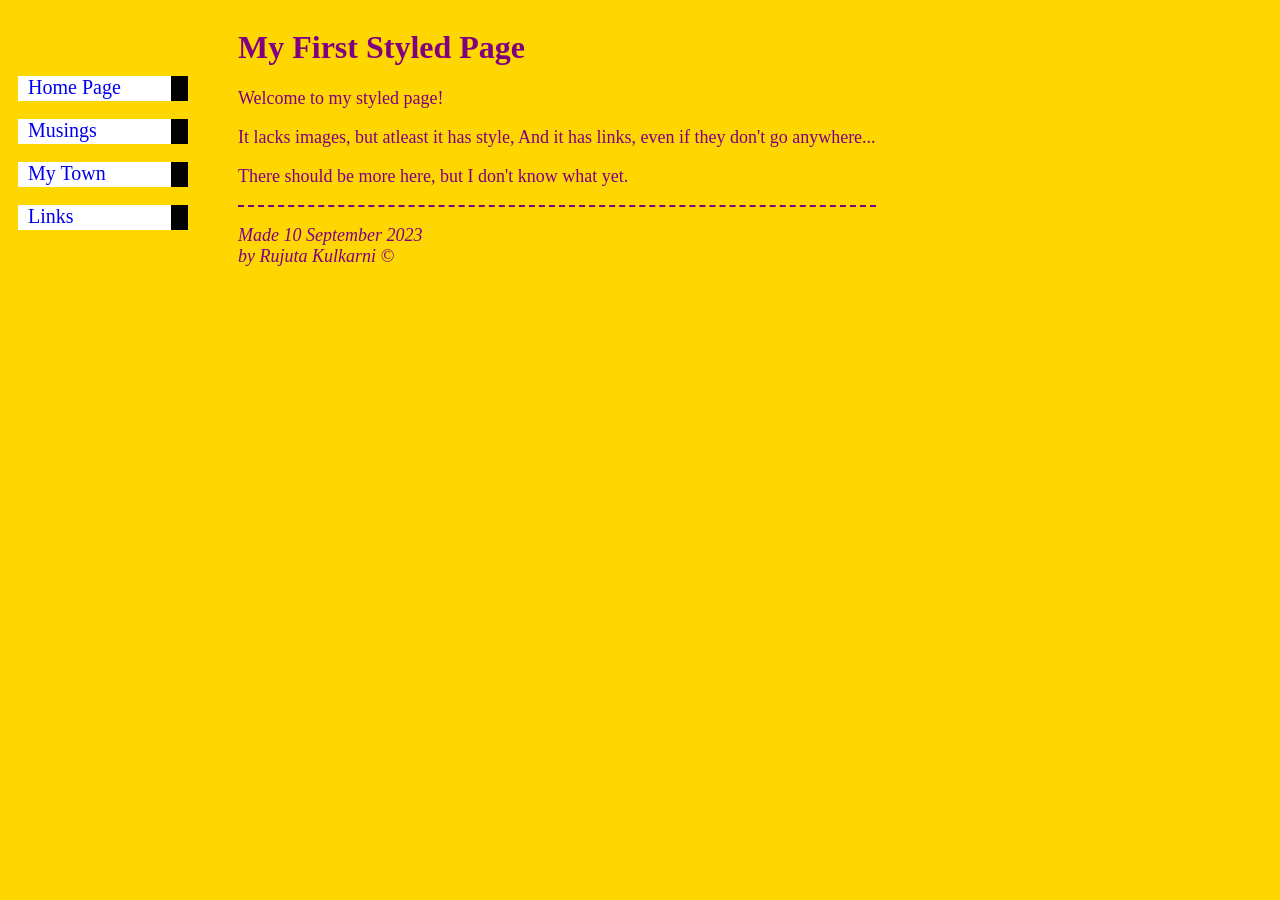
<file: CSS_Tasks/CSS_Task5.html>
<!DOCTYPE html>
<html lang="en">

<head>
    <meta charset="UTF-8">
    <meta http-equiv="X-UA-Compatible" content="IE=edge">
    <meta name="viewport" content="width=device-width, initial-scale=1.0">
    <title> CSS Task 5 </title>

    <link rel="stylesheet" href="CSS_Task5.css" />

</head>

<body>
    <div class="container">
        <div class="sidebar">
            <div class="options">
                <p><a href="#" target="_blank"> Home Page </a></p>
            </div>
            <div class="options">
                <p><a href="#" target="_blank"> Musings </a></p>
            </div>
            <div class="options">
                <p><a href="#" target="_blank"> My Town </a></p>
            </div>
            <div class="options">
                <p><a href="#" target="_blank"> Links </a></p>
            </div>
        </div>

        <div>
            <h1> My First Styled Page </h1>
            <p> Welcome to my styled page! </p>
            <p> It lacks images, but atleast it has style, And it has links, even if they don't go anywhere... </p>
            <p> There should be more here, but I don't know what yet. </p>

            <hr>

            <p id="ending"> Made 10 September 2023 </p>
            <address> by Rujuta Kulkarni &copy; </address>
        </div>
    </div>
</body>

</html>
</file>
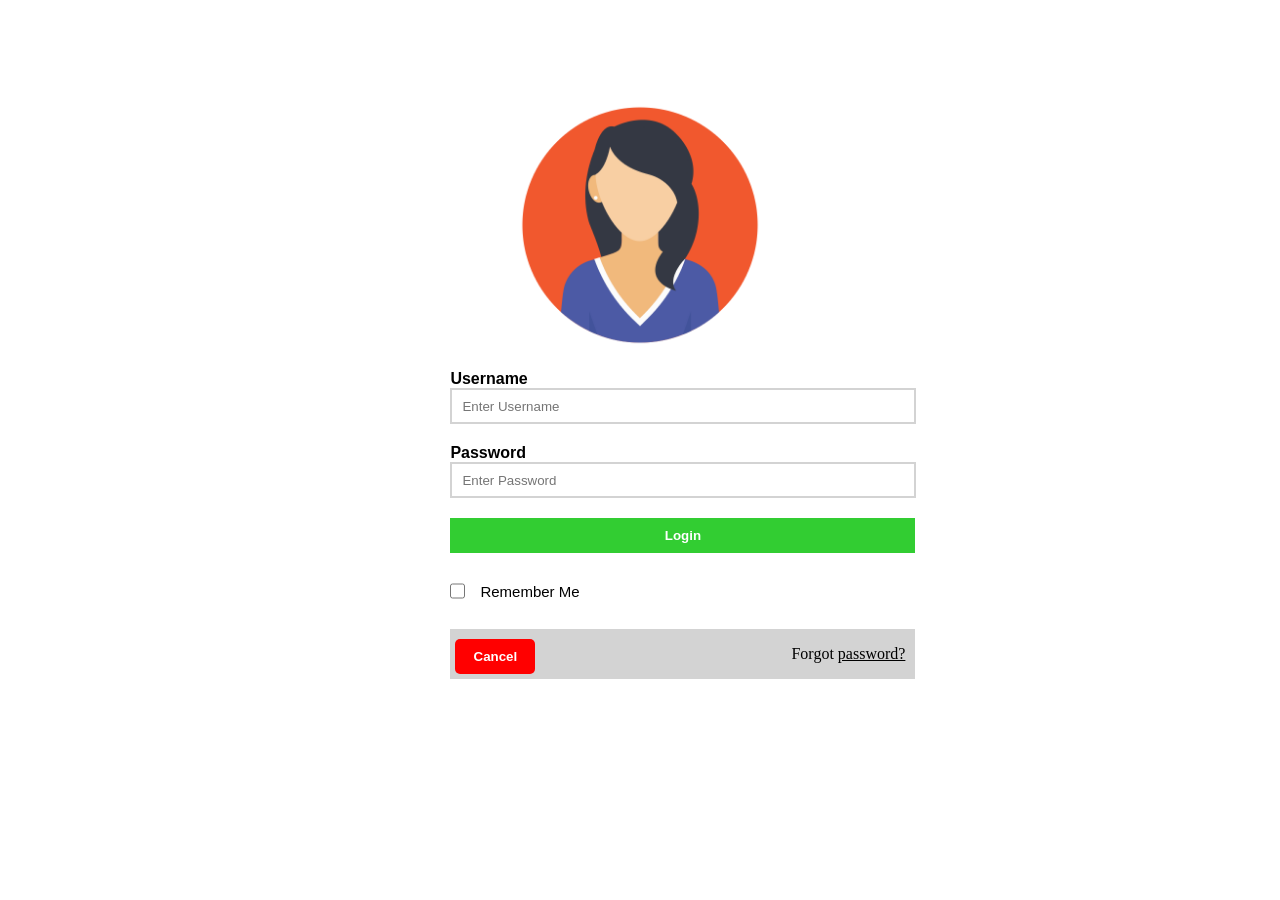
<file: CSS_Tasks/CSS_Task6.html>
<!DOCTYPE html>
<html lang="en">

<head>
    <meta charset="UTF-8">
    <meta http-equiv="X-UA-Compatible" content="IE=edge">
    <meta name="viewport" content="width=device-width, initial-scale=1.0">
    <title> CSS Task 6 </title>

    <link rel="stylesheet" href="CSS_Task6.css" />
</head>

<body>
    <img src="user_icon.png" alt="default user icon" />

    <div>
        <label for="username"> Username </label>
        <input type="text" id="username" placeholder="Enter Username" />
    </div>

    <div>
        <label for="Password"> Password </label>
        <input type="password" id="Password" placeholder="Enter Password" />
    </div>

    <div>
        <button type="submit"> Login </button>
    </div>

    <div class="Select_option">
        <input type="checkbox" id="remember" />
        <label for="remember"> Remember Me </label>
    </div>

    <div class="ending">
        <button type="reset"> Cancel </button>
        <p> Forgot <a href="#"> password? </a></p>
    </div>
</body>

</html>
</file>
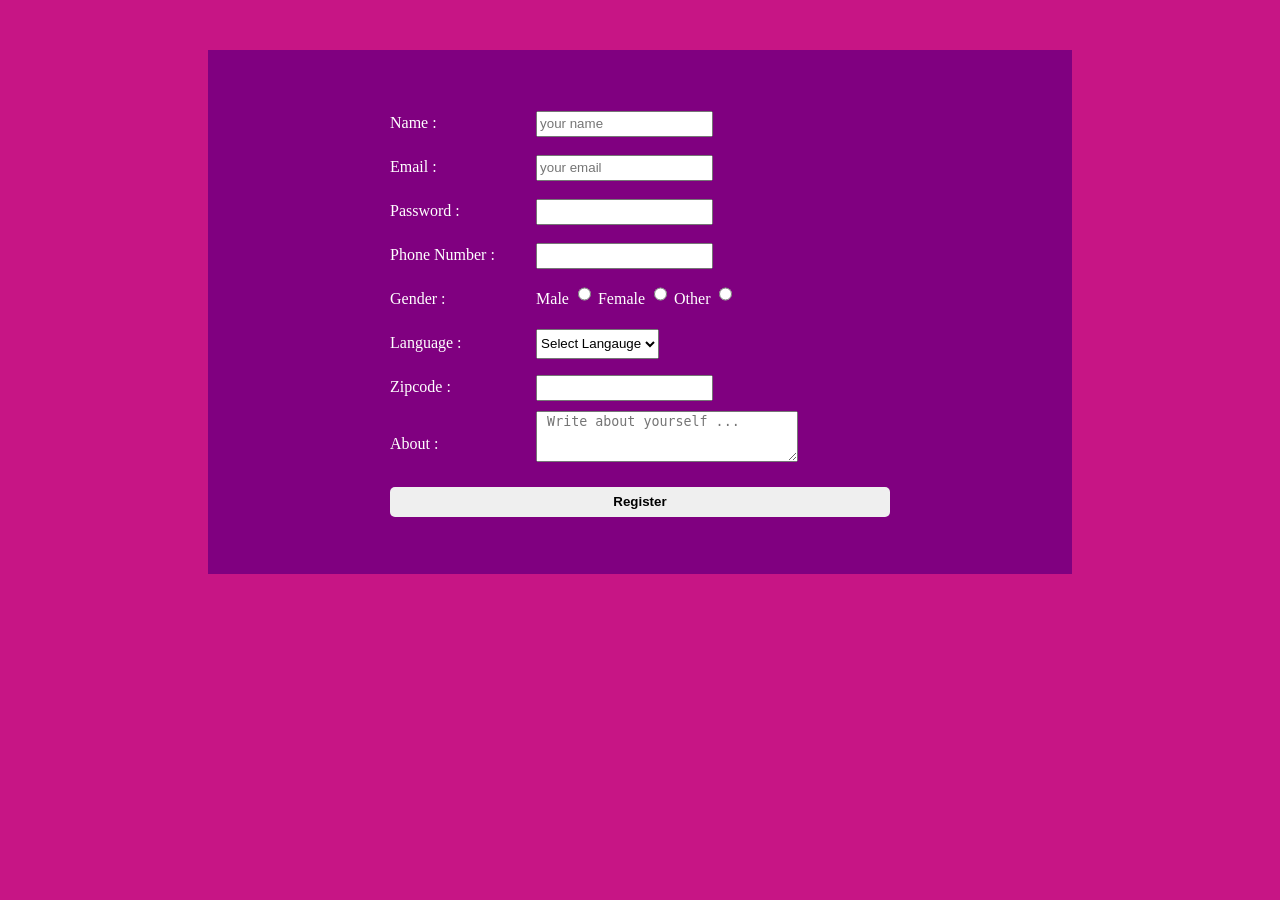
<file: CSS_Tasks/CSS_Task7.html>
<!DOCTYPE html>
<html lang="en">

<head>
    <meta charset="UTF-8">
    <meta http-equiv="X-UA-Compatible" content="IE=edge">
    <meta name="viewport" content="width=device-width, initial-scale=1.0">
    <title> CSS Task 7 </title>

    <link rel="stylesheet" href="CSS_Task7.css" />
</head>

<body>
    <div>
        <table>
            <tr>
                <td><label for="name"> Name : </label></td>
                <td><input type="text" id="name" placeholder="your name" /></td>
            </tr>

            <tr>
                <td><label for="Email"> Email : </label></td>
                <td><input type="email" id="Email" placeholder="your email" /></td>
            </tr>

            <tr>
                <td><label for="Passowrd"> Password : </label></td>
                <td><input type="password" id="Password" /></td>
            </tr>

            <tr>
                <td><label for="PhoneNo"> Phone Number : </label></td>
                <td><input type="tel" id="PhoneNo" /></td>
            </tr>

            <tr>
                <td> Gender : </td>
                <td>
                    <label for="male"> Male </label>
                    <input type="radio" id="male" name="gender" />
                    <label for="female"> Female </label>
                    <input type="radio" id="female" name="gender" />
                    <label for="other"> Other </label>
                    <input type="radio" id="other" name="gender" />
                </td>

            <tr>
                <td><label for="langauge"> Language : </label></td>
                <td>
                    <select id="language">
                        <option value="" disabled selected> Select Langauge </option>
                        <option value="1" id="eng"> English </option>
                        <option value="2" id="hin"> Hindi </option>
                        <option value="3" id="kan"> Kannada </option>
                        <option value="4" id="tel"> Telugu </option>
                    </select>
                </td>
            </tr>

            <tr>
                <td><label for="zipcode"> Zipcode : </label></td>
                <td><input type="number" id="zipcode" /></td>
            </tr>

            <tr id="info">
                <td rowspane="3"><label for="about"> About : </label></td>
                <td><textarea rows="3" cols="30" placeholder=" Write about yourself ... " id="about"></textarea></td>
            </tr>

            <tr>
                <td rowspan="2" colspan="2">
                    <button type="submit"> Register </button>
                </td>
            </tr>
        </table>
    </div>

</body>

</html>
</file>
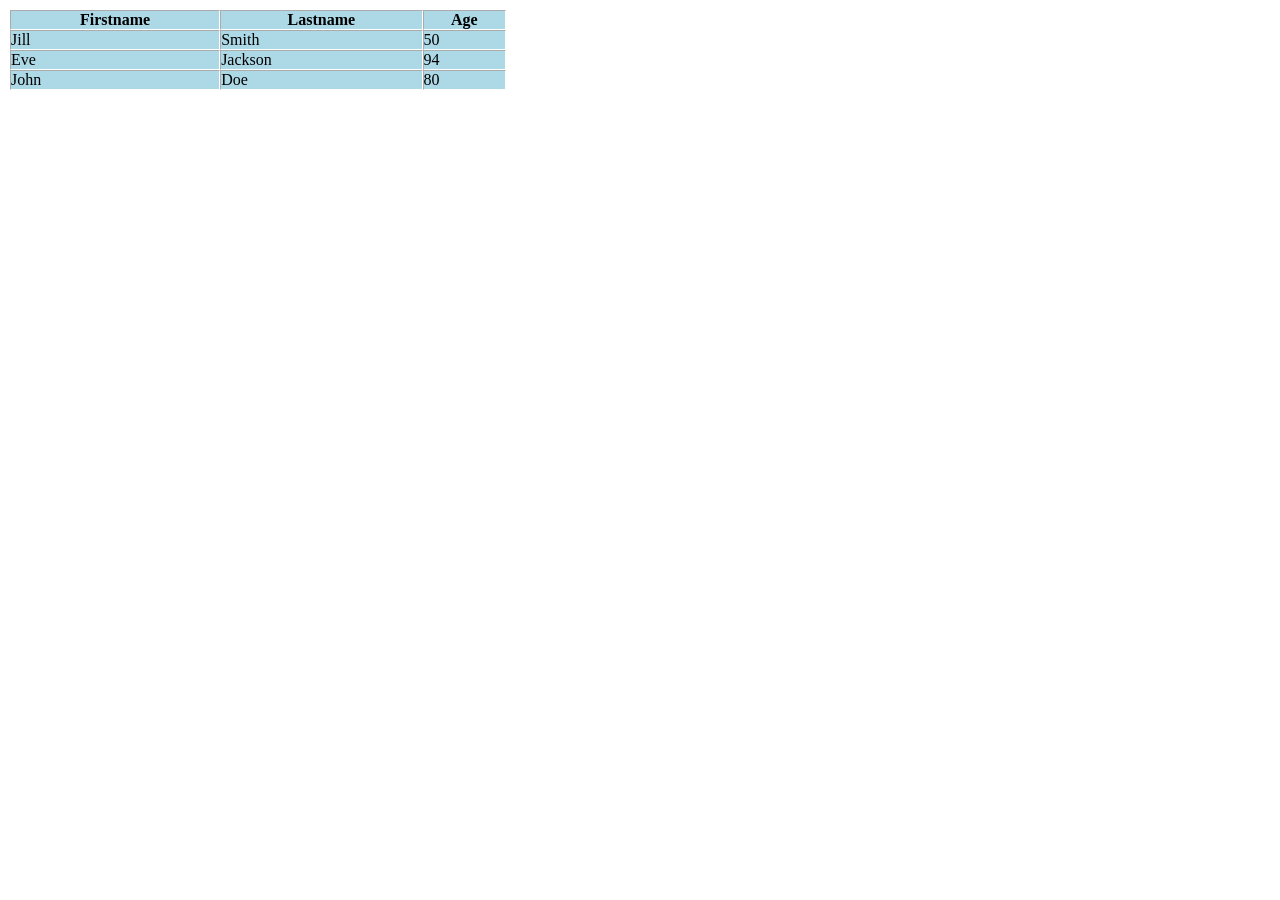
<file: HTML_Tasks/HTML_Task1.html>
<!DOCTYPE html>
<html lang="en">

<head>
    <meta charset="UTF-8">
    <meta http-equiv="X-UA-Compatible" content="IE=edge">
    <meta name="viewport" content="width=device-width, initial-scale=1.0">
    <title> HTML Task 1 </title>

</head>

<body>
    <table border="1" bgcolor="lightblue" cellspacing="0" cellpadding="0" width="500" style="border: 2px solid white;">
        <tr>
            <th> Firstname </th>
            <th> Lastname </th>
            <th> Age </th>
        </tr>

        <tr>
            <td> Jill </td>
            <td> Smith </td>
            <td> 50 </td>
        </tr>

        <tr>
            <td> Eve </td>
            <td> Jackson </td>
            <td> 94 </td>
        </tr>

        <tr>
            <td> John </td>
            <td> Doe </td>
            <td> 80 </td>
        </tr>
    </table>
</body>

</html>
</file>
<file: BOOTSTRAP_Tasks/BS_Task2.css>
.container {
    width: 80%;
    align-self: center;
}

.navigation {
    width: 975px;
    height: 60px;
    background-color: darkblue;
    margin-top: -10px;
    padding: 10px;
}

.top-menu {
    width: 80px;
    height: 70px;
    border: none;
}

.carousel-item img {
    opacity: 0.7;
}

.carousel-item::before {
    content: "";
    position: absolute;
    top: 0;
    left: 0;
    width: 100%;
    height: 100%;
    background-color: rgba(0, 0, 0, 0.7);
}

.grid {
    margin: 0px;
    padding: 0px;
}
</file>
<file: BOOTSTRAP_Tasks/BS_Task3.css>
.navbar {
    box-shadow: 0px 3px 5px rgba(0, 0, 0, 0.2);
}

a {
    text-decoration: none;
    color: black;
    padding-right: 30px;
    padding-top: 5px;
}

.card {
    box-shadow: 0 0 10px rgba(0, 0, 0, 0.2);
}
</file>
<file: BOOTSTRAP_Tasks/BS_Task4.css>
hr {
    border: none;
    background-color: black;
    height: 4px;
}

.card {
    box-shadow: 0 0 10px rgba(0, 0, 0, 0.2);
}

.card {
    transition: transform 0.3s ease;
}

.card:hover {
    transform: scale(0.95);
}

a {
    text-decoration: none;
    color: gold;
}


p {
    width: 150px;
    text-align: center;
    padding: 0;
}
</file>
<file: CSS_Tasks/CSS_Task1.css>
.table_container1 table {
    background-color: lightblue;
    width: 500px;
    border: 1px solid black;
    border-radius: 10px;
    margin: 10px auto 20px auto;
}

.table_container1 th {
    border: 1px solid black;
    border-radius: 10px;
}

.table_container1 td {
    border: 1px solid black;
    border-radius: 10px;
    padding-left: 10px;
}

.table_container2 table {
    padding-top: 20px;
    background-color: white;
    border-collapse: separate;
    border-spacing: 20px;
    margin: 0px auto 0px auto;
}

.table_container2 td {
    border: 2px solid green;
    width: 60px;
    height: 40px;
}

#type1 {
    border-radius: 5px;
}

#type2 {
    border-radius: 8px;
}


#type3 {
    border-radius: 15px;
}


#type4 {
    border-radius: 50%;
}

#type5 {
    border-top-right-radius: 10px;
    border-bottom-left-radius: 10px;
}
</file>
<file: CSS_Tasks/CSS_Task2.css>
.container {
    display: flex;
}

div {
    margin: 10px 100px 0px 10px;
}

table {
    border: 2px solid black;
    border-spacing: 10px 0px;
}

tr {
    background-color: lightblue;
}

th {
    height: 15px;
    width: 150px;
    background-color: white;
}

td {
    height: 30px;
    width: 150px;
    padding-left: 20px;
}

a {
    font-size: larger;
    text-decoration: none;
}

td:hover {
    background-color: gold;
}

.horz table {
    border: 2px solid black;
    border-spacing: 0px 10px;
}

.horz tr {
    background-color: lightgrey;
    align-items: center;
}

.horz td {
    width: 100px;
    border-right: 2px solid blue;
}

.horz td:hover {
    background-color: grey;
}
</file>
<file: CSS_Tasks/CSS_Task3.css>
table {
    text-align: left;
    font-family: 'Times New Roman', Times, serif;
    border: 1px solid lightgrey;
    border-collapse: collapse;
}

th {
    color: white;
    background-color: rgb(67, 192, 121);
    padding-left: 10px;
    height: 30px;
}

td {
    height: 30px;
    padding-left: 10px;
}

tr:nth-child(even) {
    background-color: rgb(235, 230, 230);
}

tr:nth-child(odd) {
    background-color: white;
}

#col1 {
    width: 500px;
}

#col2 {
    width: 350px;
}

#col3 {
    width: 200px;
}
</file>
<file: CSS_Tasks/CSS_Task4.css>
.container {
    display: flex;
}

.buttons {
    margin-left: -10px;
    margin-top: 20px;
    width: 100px;
}

button {
    width: 55px;
    height: 55px;
    border-top-right-radius: 10px;
    border-bottom-right-radius: 10px;
    border: none;
    transition: all 0.3s ease;
}

button:hover {
    transform: scale(1.1);
}

#button1 {
    background-color: green;
}

#button2 {
    background-color: blue;
}

#button3 {
    background-color: crimson;
}

#button4 {
    background-color: saddlebrown;
}

.content p {
    font-size: large;
}
</file>
<file: CSS_Tasks/CSS_Task5.css>
body {
    background-color: gold;
}

.container {
    display: flex;
}

.sidebar {
    margin: 50px 50px 0px 10px;
}

.options {
    padding-bottom: 5px;
    background: linear-gradient(to right, white 90%, black 10%);
    width: 170px;
    height: 20px;
}

a {
    text-decoration: none;
    font-size: 20px;
    padding-left: 10px;
}

h1 {
    color: purple;
}

p {
    font-size: large;
    color: purple;
}

hr {
    color: purple;
    border: none;
    border-top: 2px dashed purple
}

#ending {
    font-style: italic;
    margin-bottom: 0px;
}

address {
    font-size: large;
    color: purple;
}
</file>
<file: CSS_Tasks/CSS_Task6.css>
div {
    margin: 20px auto 0px auto;
}

img {
    display: block;
    margin: 100px auto 0px auto;
    width: 250px;
}

label {
    display: block;
    font-weight: bold;
    font-family: Arial, Helvetica, sans-serif;
    padding-left: 35%;
}

input {
    width: 450px;
    height: 30px;
    border: 2px solid lightgrey;
    padding-left: 10px;
    font-family: Arial, Helvetica, sans-serif;
    margin-left: 35%;
}

button {
    width: 465px;
    height: 35px;
    background-color: limegreen;
    border: none;
    color: white;
    font-weight: bold;
    margin-left: 35%;
}

.Select_option {
    display: flex;
}

.Select_option input {
    width: 15px;
    margin-right: 10px;
}

.Select_option label {
    font-weight: lighter;
    font-size: 15px;
    margin-top: 10px;
    padding-left: 5px;
}

.ending {
    display: flex;
    justify-content: space-between;
    background-color: lightgrey;
    width: 465px;
    margin-left: 35%;
}

.ending button {
    background-color: red;
    width: 80px;
    border: none;
    border-radius: 5px;
    align-self: flex-start;
    margin-left: 5px;
    margin-top: 10px;
    margin-bottom: 5px;
}

.ending p {
    align-self: flex-end;
}

.ending a {
    margin-right: 10px;
    color: black;
}
</file>
<file: CSS_Tasks/CSS_Task7.css>
body {
    background-color: mediumvioletred;
}

div {
    background-color: purple;
    margin: 50px 200px;
    justify-content: center;
    align-items: center;
    display: flex;
    padding-top: 50px;
    padding-bottom: 50px;
}

table {
    width: 600px;
    line-height: 40px;
    margin-left: 50%;
    margin-right: 50%;
}

td,
label {
    color: white;
}

input {
    height: 20px;
}

select {
    height: 30px;
}

button {
    width: 500px;
    height: 30px;
    font-weight: bold;
    border-radius: 5px;
    border: none;
}
</file>
